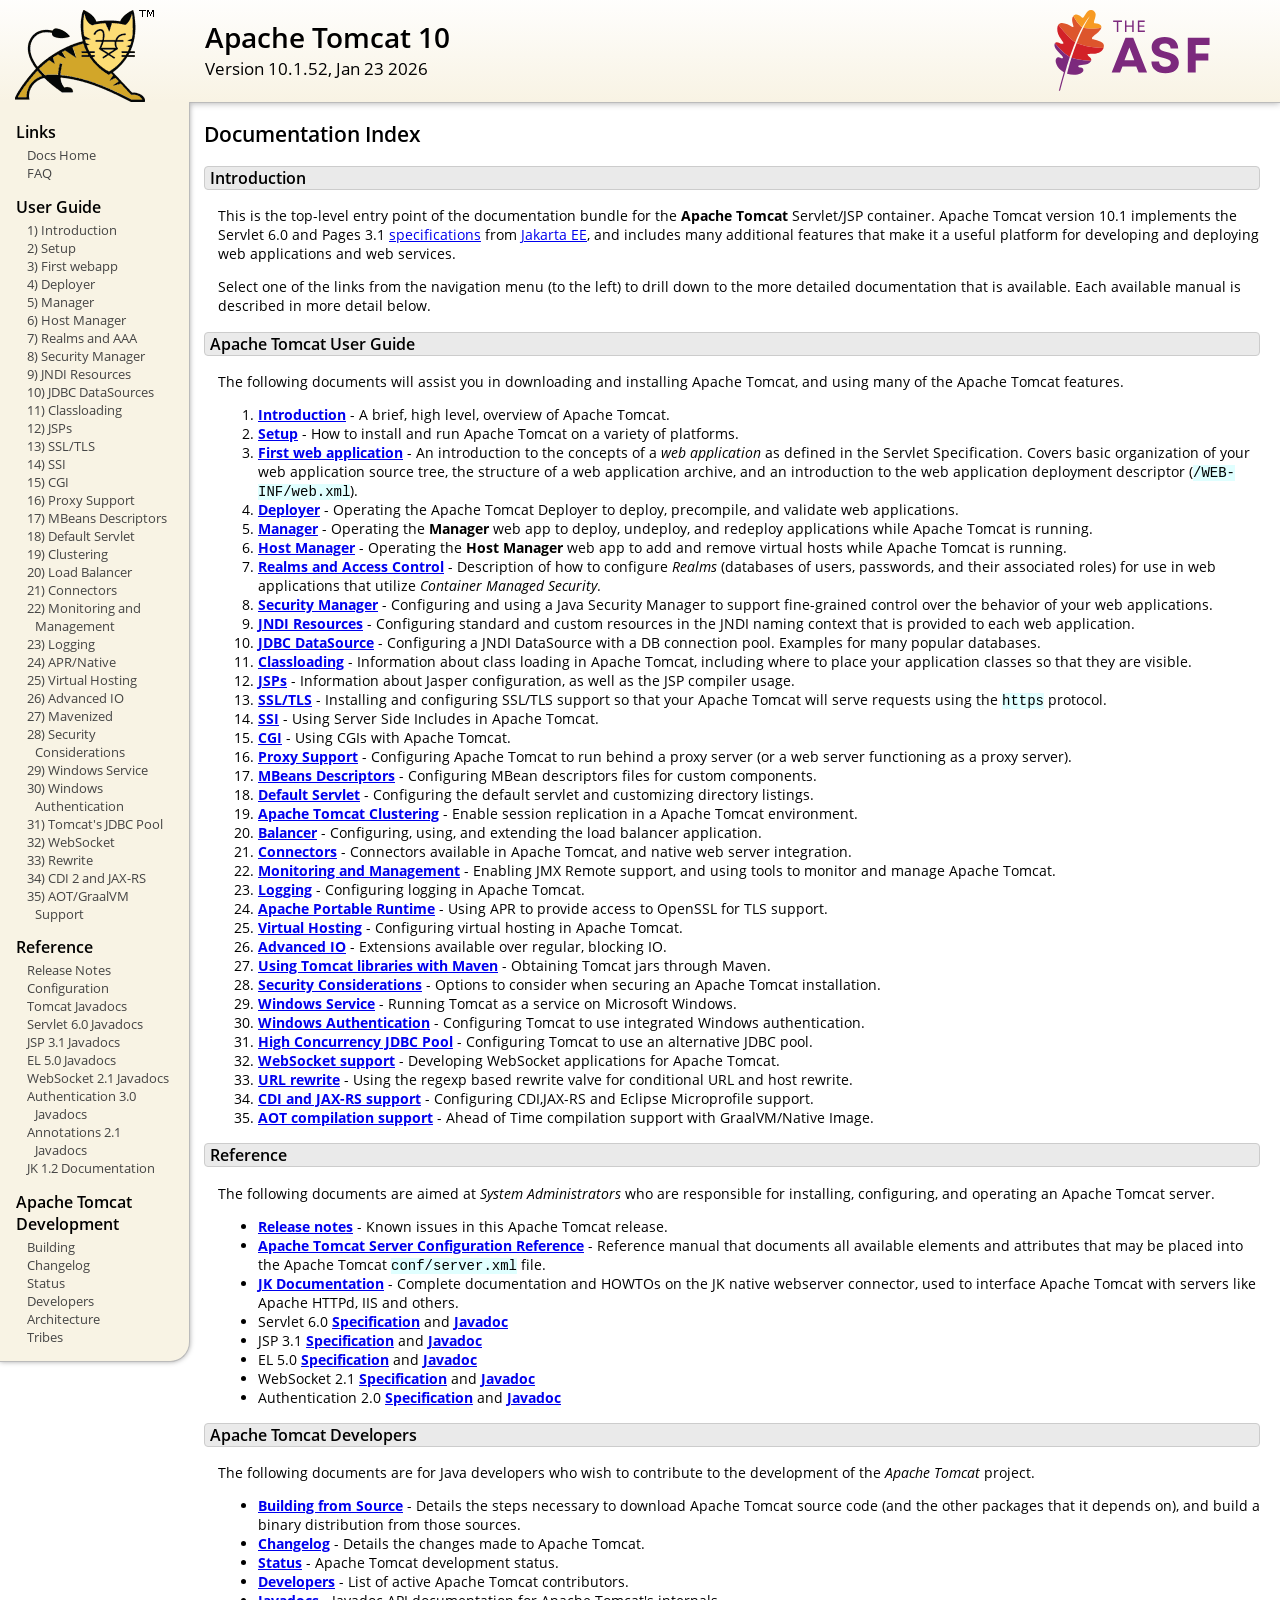
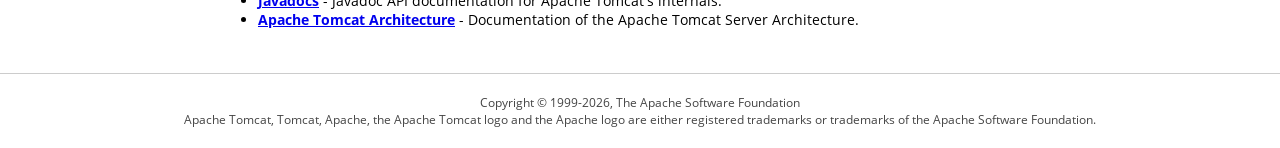
<file: .tools/apache-tomcat-10.1.52/webapps/docs/index.html>
<!DOCTYPE html SYSTEM "about:legacy-compat">
<html lang="en"><head><META http-equiv="Content-Type" content="text/html; charset=UTF-8"><link href="./images/docs-stylesheet.css" rel="stylesheet" type="text/css"><title>Apache Tomcat 10 (10.1.52) - Documentation Index</title></head><body><div id="wrapper"><header><div id="header"><div><div><div class="logo noPrint"><a href="https://tomcat.apache.org/"><img alt="Tomcat Home" src="./images/tomcat.png"></a></div><div style="height: 1px;"></div><div class="asfLogo noPrint"><a href="https://www.apache.org/" target="_blank"><img src="./images/asf-logo.svg" alt="The Apache Software Foundation" style="width: 266px; height: 83px;"></a></div><h1>Apache Tomcat 10</h1><div class="versionInfo">
            Version 10.1.52,
            <time datetime="2026-01-23">Jan 23 2026</time></div><div style="height: 1px;"></div><div style="clear: left;"></div></div></div></div></header><div id="middle"><div><div id="mainLeft" class="noprint"><div><nav><div><h2>Links</h2><ul><li><a href="index.html">Docs Home</a></li><li><a href="https://cwiki.apache.org/confluence/display/TOMCAT/FAQ">FAQ</a></li></ul></div><div><h2>User Guide</h2><ul><li><a href="introduction.html">1) Introduction</a></li><li><a href="setup.html">2) Setup</a></li><li><a href="appdev/index.html">3) First webapp</a></li><li><a href="deployer-howto.html">4) Deployer</a></li><li><a href="manager-howto.html">5) Manager</a></li><li><a href="host-manager-howto.html">6) Host Manager</a></li><li><a href="realm-howto.html">7) Realms and AAA</a></li><li><a href="security-manager-howto.html">8) Security Manager</a></li><li><a href="jndi-resources-howto.html">9) JNDI Resources</a></li><li><a href="jndi-datasource-examples-howto.html">10) JDBC DataSources</a></li><li><a href="class-loader-howto.html">11) Classloading</a></li><li><a href="jasper-howto.html">12) JSPs</a></li><li><a href="ssl-howto.html">13) SSL/TLS</a></li><li><a href="ssi-howto.html">14) SSI</a></li><li><a href="cgi-howto.html">15) CGI</a></li><li><a href="proxy-howto.html">16) Proxy Support</a></li><li><a href="mbeans-descriptors-howto.html">17) MBeans Descriptors</a></li><li><a href="default-servlet.html">18) Default Servlet</a></li><li><a href="cluster-howto.html">19) Clustering</a></li><li><a href="balancer-howto.html">20) Load Balancer</a></li><li><a href="connectors.html">21) Connectors</a></li><li><a href="monitoring.html">22) Monitoring and Management</a></li><li><a href="logging.html">23) Logging</a></li><li><a href="apr.html">24) APR/Native</a></li><li><a href="virtual-hosting-howto.html">25) Virtual Hosting</a></li><li><a href="aio.html">26) Advanced IO</a></li><li><a href="maven-jars.html">27) Mavenized</a></li><li><a href="security-howto.html">28) Security Considerations</a></li><li><a href="windows-service-howto.html">29) Windows Service</a></li><li><a href="windows-auth-howto.html">30) Windows Authentication</a></li><li><a href="jdbc-pool.html">31) Tomcat's JDBC Pool</a></li><li><a href="web-socket-howto.html">32) WebSocket</a></li><li><a href="rewrite.html">33) Rewrite</a></li><li><a href="cdi.html">34) CDI 2 and JAX-RS</a></li><li><a href="graal.html">35) AOT/GraalVM Support</a></li></ul></div><div><h2>Reference</h2><ul><li><a href="RELEASE-NOTES.txt">Release Notes</a></li><li><a href="config/index.html">Configuration</a></li><li><a href="api/index.html">Tomcat Javadocs</a></li><li><a href="servletapi/index.html">Servlet 6.0 Javadocs</a></li><li><a href="jspapi/index.html">JSP 3.1 Javadocs</a></li><li><a href="elapi/index.html">EL 5.0 Javadocs</a></li><li><a href="websocketapi/index.html">WebSocket 2.1 Javadocs</a></li><li><a href="jaspicapi/index.html">Authentication 3.0 Javadocs</a></li><li><a href="annotationapi/index.html">Annotations 2.1 Javadocs</a></li><li><a href="https://tomcat.apache.org/connectors-doc/">JK 1.2 Documentation</a></li></ul></div><div><h2>Apache Tomcat Development</h2><ul><li><a href="building.html">Building</a></li><li><a href="changelog.html">Changelog</a></li><li><a href="https://cwiki.apache.org/confluence/display/TOMCAT/Tomcat+Versions">Status</a></li><li><a href="developers.html">Developers</a></li><li><a href="architecture/index.html">Architecture</a></li><li><a href="tribes/introduction.html">Tribes</a></li></ul></div></nav></div></div><div id="mainRight"><div id="content"><h2>Documentation Index</h2><h3 id="Introduction">Introduction</h3><div class="text">

<p>This is the top-level entry point of the documentation bundle for the
<strong>Apache Tomcat</strong> Servlet/JSP container.  Apache Tomcat version
10.1 implements the Servlet 6.0 and Pages 3.1
<a href="https://cwiki.apache.org/confluence/display/TOMCAT/Specifications">specifications</a> from
<a href="https://jakarta.ee/">Jakarta EE</a>, and includes many
additional features that make it a useful platform for developing and deploying
web applications and web services.</p>

<p>Select one of the links from the navigation menu (to the left) to drill
down to the more detailed documentation that is available.  Each available
manual is described in more detail below.</p>

</div><h3 id="Apache_Tomcat_User_Guide">Apache Tomcat User Guide</h3><div class="text">

<p>The following documents will assist you in downloading and installing
Apache Tomcat, and using many of the Apache Tomcat features.</p>

<ol>
<li><a href="introduction.html"><strong>Introduction</strong></a> - A
    brief, high level, overview of Apache Tomcat.</li>
<li><a href="setup.html"><strong>Setup</strong></a> - How to install and run
    Apache Tomcat on a variety of platforms.</li>
<li><a href="appdev/index.html"><strong>First web application</strong></a>
    - An introduction to the concepts of a <em>web application</em> as defined
    in the Servlet Specification.  Covers basic organization of your web application
    source tree, the structure of a web application archive, and an
    introduction to the web application deployment descriptor
    (<code>/WEB-INF/web.xml</code>).</li>
<li><a href="deployer-howto.html"><strong>Deployer</strong></a> -
    Operating the Apache Tomcat Deployer to deploy, precompile, and validate web
    applications.</li>
<li><a href="manager-howto.html"><strong>Manager</strong></a> -
    Operating the <strong>Manager</strong> web app to deploy, undeploy, and
    redeploy applications while Apache Tomcat is running.</li>
<li><a href="host-manager-howto.html"><strong>Host Manager</strong></a> -
    Operating the <strong>Host Manager</strong> web app to add and remove
    virtual hosts while Apache Tomcat is running.</li>
<li><a href="realm-howto.html"><strong>Realms and Access Control</strong></a>
    - Description of how to configure <em>Realms</em> (databases of users,
    passwords, and their associated roles) for use in web applications that
    utilize <em>Container Managed Security</em>.</li>
<li><a href="security-manager-howto.html"><strong>Security Manager</strong></a>
    - Configuring and using a Java Security Manager to
    support fine-grained control over the behavior of your web applications.
    </li>
<li><a href="jndi-resources-howto.html"><strong>JNDI Resources</strong></a>
    - Configuring standard and custom resources in the JNDI naming context
    that is provided to each web application.</li>
<li><a href="jndi-datasource-examples-howto.html">
    <strong>JDBC DataSource</strong></a>
    - Configuring a JNDI DataSource with a DB connection pool.
    Examples for many popular databases.</li>
<li><a href="class-loader-howto.html"><strong>Classloading</strong></a>
    - Information about class loading in Apache Tomcat, including where to place
    your application classes so that they are visible.</li>
<li><a href="jasper-howto.html"><strong>JSPs</strong></a>
    - Information about Jasper configuration, as well as the JSP compiler
    usage.</li>
<li><a href="ssl-howto.html"><strong>SSL/TLS</strong></a> -
    Installing and configuring SSL/TLS support so that your Apache Tomcat will
    serve requests using the <code>https</code> protocol.</li>
<li><a href="ssi-howto.html"><strong>SSI</strong></a> -
    Using Server Side Includes in Apache Tomcat.</li>
<li><a href="cgi-howto.html"><strong>CGI</strong></a> -
    Using CGIs with Apache Tomcat.</li>
<li><a href="proxy-howto.html"><strong>Proxy Support</strong></a> -
    Configuring Apache Tomcat to run behind a proxy server (or a web server
    functioning as a proxy server).</li>
<li><a href="mbeans-descriptors-howto.html"><strong>MBeans Descriptors</strong></a> -
    Configuring MBean descriptors files for custom components.</li>
<li><a href="default-servlet.html"><strong>Default Servlet</strong></a> -
    Configuring the default servlet and customizing directory listings.</li>
<li><a href="cluster-howto.html"><strong>Apache Tomcat Clustering</strong></a> -
    Enable session replication in a Apache Tomcat environment.</li>
<li><a href="balancer-howto.html"><strong>Balancer</strong></a> -
    Configuring, using, and extending the load balancer application.</li>
<li><a href="connectors.html"><strong>Connectors</strong></a> -
    Connectors available in Apache Tomcat, and native web server integration.</li>
<li><a href="monitoring.html"><strong>Monitoring and Management</strong></a> -
    Enabling JMX Remote support, and using tools to monitor and manage Apache Tomcat.</li>
<li><a href="logging.html"><strong>Logging</strong></a> -
    Configuring logging in Apache Tomcat.</li>
<li><a href="apr.html"><strong>Apache Portable Runtime</strong></a> -
    Using APR to provide access to OpenSSL for TLS support.</li>
<li><a href="virtual-hosting-howto.html"><strong>Virtual Hosting</strong></a> -
    Configuring virtual hosting in Apache Tomcat.</li>
<li><a href="aio.html"><strong>Advanced IO</strong></a> -
    Extensions available over regular, blocking IO.</li>
<li><a href="maven-jars.html"><strong>Using Tomcat libraries with Maven</strong></a> -
    Obtaining Tomcat jars through Maven.</li>
<li><a href="security-howto.html"><strong>Security Considerations</strong></a> -
    Options to consider when securing an Apache Tomcat installation.</li>
<li><a href="windows-service-howto.html"><strong>Windows Service</strong></a> -
    Running Tomcat as a service on Microsoft Windows.</li>
<li><a href="windows-auth-howto.html"><strong>Windows Authentication</strong></a> -
    Configuring Tomcat to use integrated Windows authentication.</li>
<li><a href="jdbc-pool.html"><strong>High Concurrency JDBC Pool</strong></a> -
    Configuring Tomcat to use an alternative JDBC pool.</li>
<li><a href="web-socket-howto.html"><strong>WebSocket support</strong></a> -
    Developing WebSocket applications for Apache Tomcat.</li>
<li><a href="rewrite.html"><strong>URL rewrite</strong></a> -
    Using the regexp based rewrite valve for conditional URL and host rewrite.</li>
<li><a href="cdi.html"><strong>CDI and JAX-RS support</strong></a> -
    Configuring CDI,JAX-RS and Eclipse Microprofile support.</li>
<li><a href="graal.html"><strong>AOT compilation support</strong></a> -
    Ahead of Time compilation support with GraalVM/Native Image.</li>
</ol>

</div><h3 id="Reference">Reference</h3><div class="text">

<p>The following documents are aimed at <em>System Administrators</em> who
are responsible for installing, configuring, and operating an Apache Tomcat server.
</p>
<ul>
<li><a href="RELEASE-NOTES.txt"><strong>Release notes</strong></a>
    - Known issues in this Apache Tomcat release.
    </li>
<li><a href="config/index.html"><strong>Apache Tomcat Server Configuration Reference</strong></a>
    - Reference manual that documents all available elements and attributes
      that may be placed into the Apache Tomcat <code>conf/server.xml</code> file.
    </li>
<li><a href="https://tomcat.apache.org/connectors-doc/index.html"><strong>JK Documentation</strong></a>
    - Complete documentation and HOWTOs on the JK native webserver connector,
      used to interface Apache Tomcat with servers like Apache HTTPd, IIS
      and others.</li>
<li>Servlet 6.0
    <a href="https://jakarta.ee/specifications/servlet/6.0/">
    <strong>Specification</strong></a> and
    <a href="https://jakarta.ee/specifications/servlet/6.0/apidocs">
    <strong>Javadoc</strong></a>
    </li>
<li>JSP 3.1
    <a href="https://jakarta.ee/specifications/pages/3.1/">
    <strong>Specification</strong></a> and
    <a href="https://jakarta.ee/specifications/pages/3.1/apidocs">
    <strong>Javadoc</strong></a>
    </li>
<li>EL 5.0
    <a href="https://jakarta.ee/specifications/expression-language/5.0/">
    <strong>Specification</strong></a> and
    <a href="https://jakarta.ee/specifications/expression-language/5.0/apidocs">
    <strong>Javadoc</strong></a>
    </li>
<li>WebSocket 2.1
    <a href="https://jakarta.ee/specifications/websocket/2.1/">
    <strong>Specification</strong></a> and
    <a href="https://jakarta.ee/specifications/websocket/2.1/apidocs">
    <strong>Javadoc</strong></a>
    </li>
<li>Authentication 2.0
    <a href="https://jakarta.ee/specifications/authentication/2.0/">
    <strong>Specification</strong></a> and
    <a href="https://jakarta.ee/specifications/authentication/2.0/apidocs">
    <strong>Javadoc</strong></a>
    </li>
</ul>

</div><h3 id="Apache_Tomcat_Developers">Apache Tomcat Developers</h3><div class="text">

<p>The following documents are for Java developers who wish to contribute to
the development of the <em>Apache Tomcat</em> project.</p>
<ul>
<li><a href="building.html"><strong>Building from Source</strong></a> -
    Details the steps necessary to download Apache Tomcat source code (and the
    other packages that it depends on), and build a binary distribution from
    those sources.
    </li>
<li><a href="changelog.html"><strong>Changelog</strong></a> - Details the
    changes made to Apache Tomcat.
    </li>
<li><a href="https://cwiki.apache.org/confluence/display/TOMCAT/Tomcat+Versions"><strong>Status</strong></a> -
    Apache Tomcat development status.
    </li>
<li><a href="developers.html"><strong>Developers</strong></a> - List of active
    Apache Tomcat contributors.
    </li>
<li><a href="api/index.html"><strong>Javadocs</strong></a>
    - Javadoc API documentation for Apache Tomcat's internals.</li>
<li><a href="architecture/index.html"><strong>Apache Tomcat Architecture</strong></a>
    - Documentation of the Apache Tomcat Server Architecture.</li>
</ul>

</div></div></div></div></div><footer><div id="footer">
    Copyright &copy; 1999-2026, The Apache Software Foundation
    <br>
    Apache Tomcat, Tomcat, Apache, the Apache Tomcat logo and the Apache logo
    are either registered trademarks or trademarks of the Apache Software
    Foundation.
    </div></footer></div></body></html>
</file>
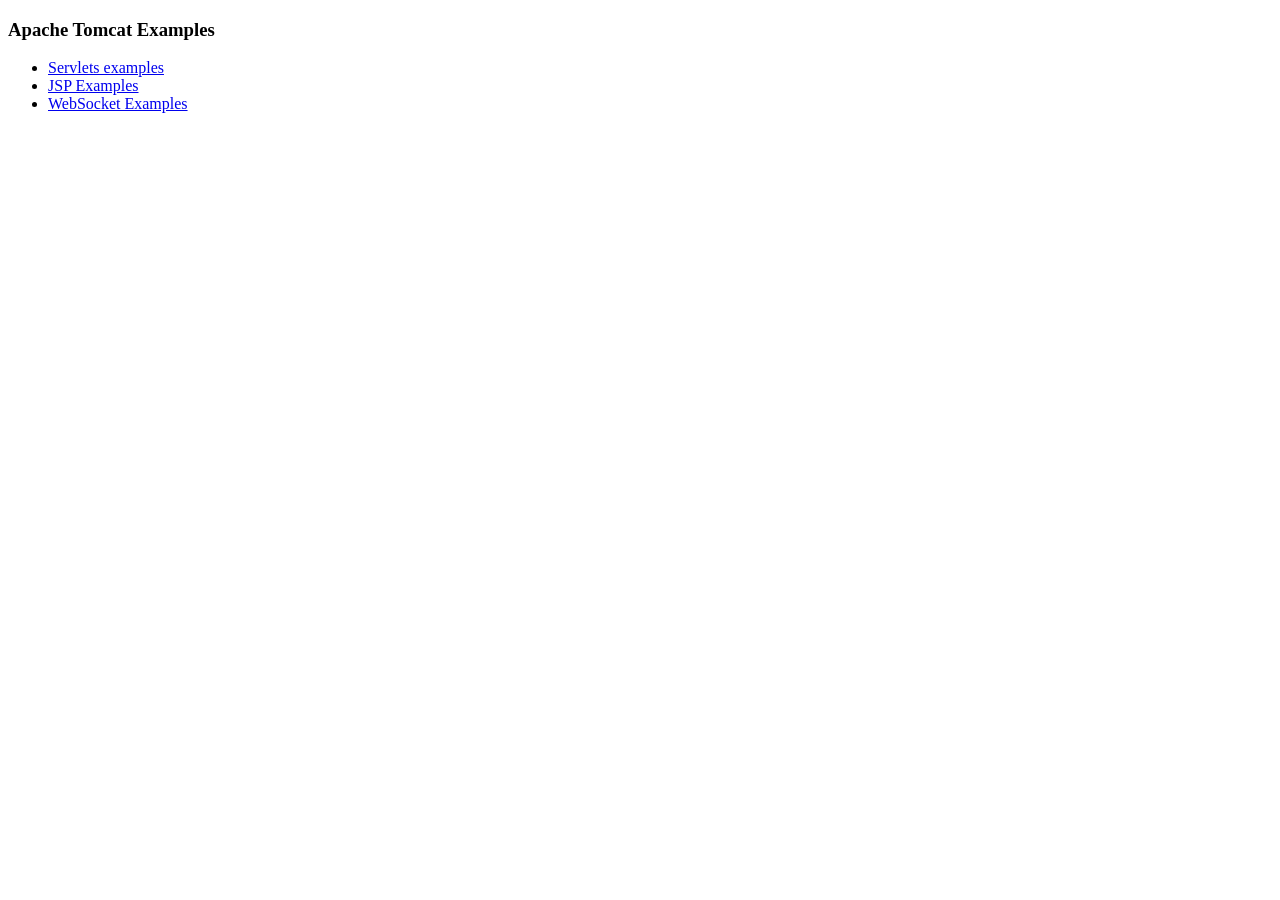
<file: .tools/apache-tomcat-10.1.52/webapps/examples/index.html>
<!--
  Licensed to the Apache Software Foundation (ASF) under one or more
  contributor license agreements.  See the NOTICE file distributed with
  this work for additional information regarding copyright ownership.
  The ASF licenses this file to You under the Apache License, Version 2.0
  (the "License"); you may not use this file except in compliance with
  the License.  You may obtain a copy of the License at

      http://www.apache.org/licenses/LICENSE-2.0

  Unless required by applicable law or agreed to in writing, software
  distributed under the License is distributed on an "AS IS" BASIS,
  WITHOUT WARRANTIES OR CONDITIONS OF ANY KIND, either express or implied.
  See the License for the specific language governing permissions and
  limitations under the License.
-->
<!DOCTYPE HTML><html lang="en"><head>
<meta charset="UTF-8">
<title>Apache Tomcat Examples</title>
</head>
<body>
<p>
<h3>Apache Tomcat Examples</H3>
<p></p>
<ul>
<li><a href="servlets">Servlets examples</a></li>
<li><a href="jsp">JSP Examples</a></li>
<li><a href="websocket/index.xhtml">WebSocket Examples</a></li>
</ul>
</body></html>
</file>
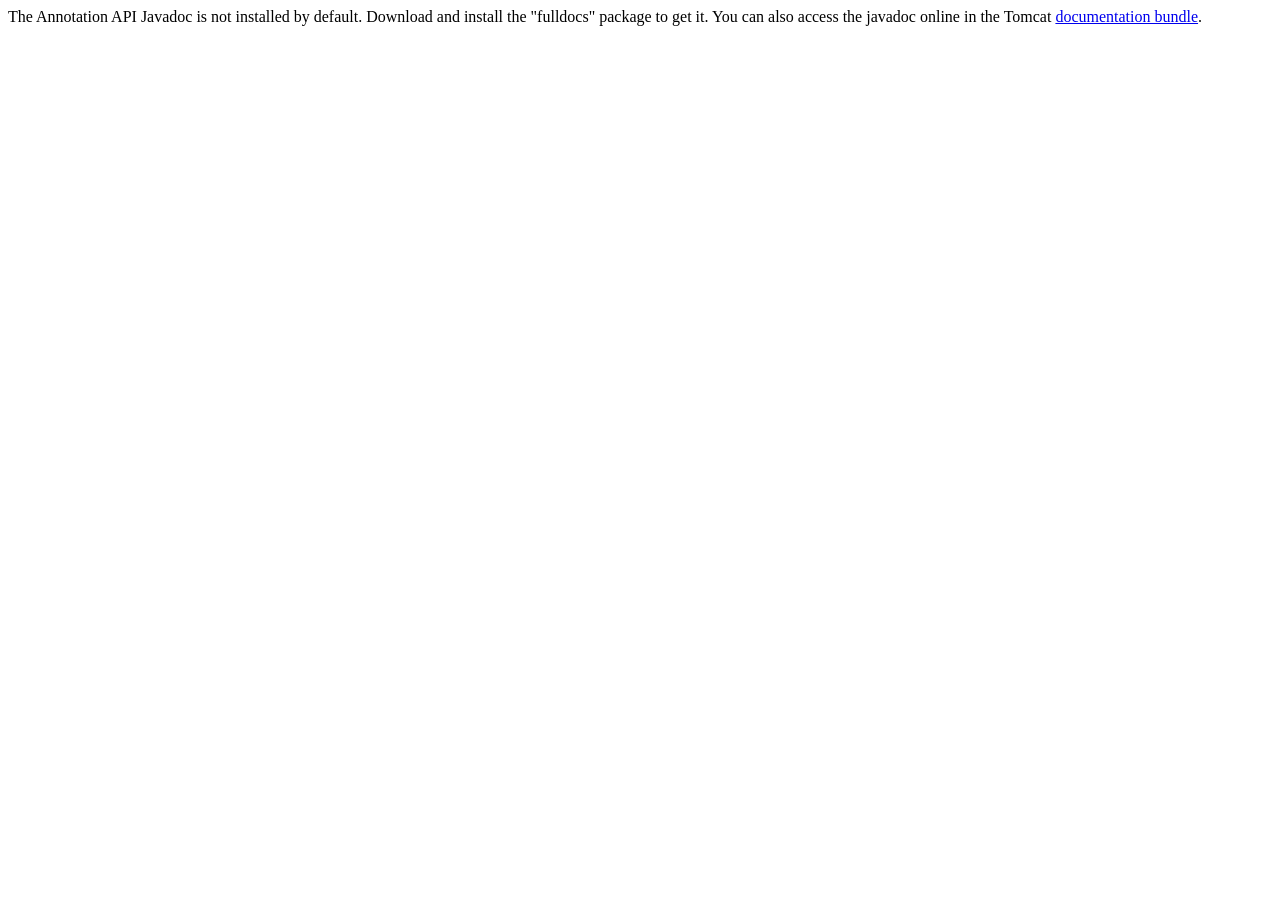
<file: .tools/apache-tomcat-10.1.52/webapps/docs/annotationapi/index.html>
<!--
  Licensed to the Apache Software Foundation (ASF) under one or more
  contributor license agreements.  See the NOTICE file distributed with
  this work for additional information regarding copyright ownership.
  The ASF licenses this file to You under the Apache License, Version 2.0
  (the "License"); you may not use this file except in compliance with
  the License.  You may obtain a copy of the License at

      http://www.apache.org/licenses/LICENSE-2.0

  Unless required by applicable law or agreed to in writing, software
  distributed under the License is distributed on an "AS IS" BASIS,
  WITHOUT WARRANTIES OR CONDITIONS OF ANY KIND, either express or implied.
  See the License for the specific language governing permissions and
  limitations under the License.
-->
<!DOCTYPE html>
<html>
<head>
    <meta charset="UTF-8" />
    <title>API docs</title>
</head>

<body>

The Annotation API Javadoc is not installed by default. Download and install
the "fulldocs" package to get it.

You can also access the javadoc online in the Tomcat
<a href="https://tomcat.apache.org/tomcat-10.1-doc/">
    documentation bundle</a>.

</body>
</html>
</file>
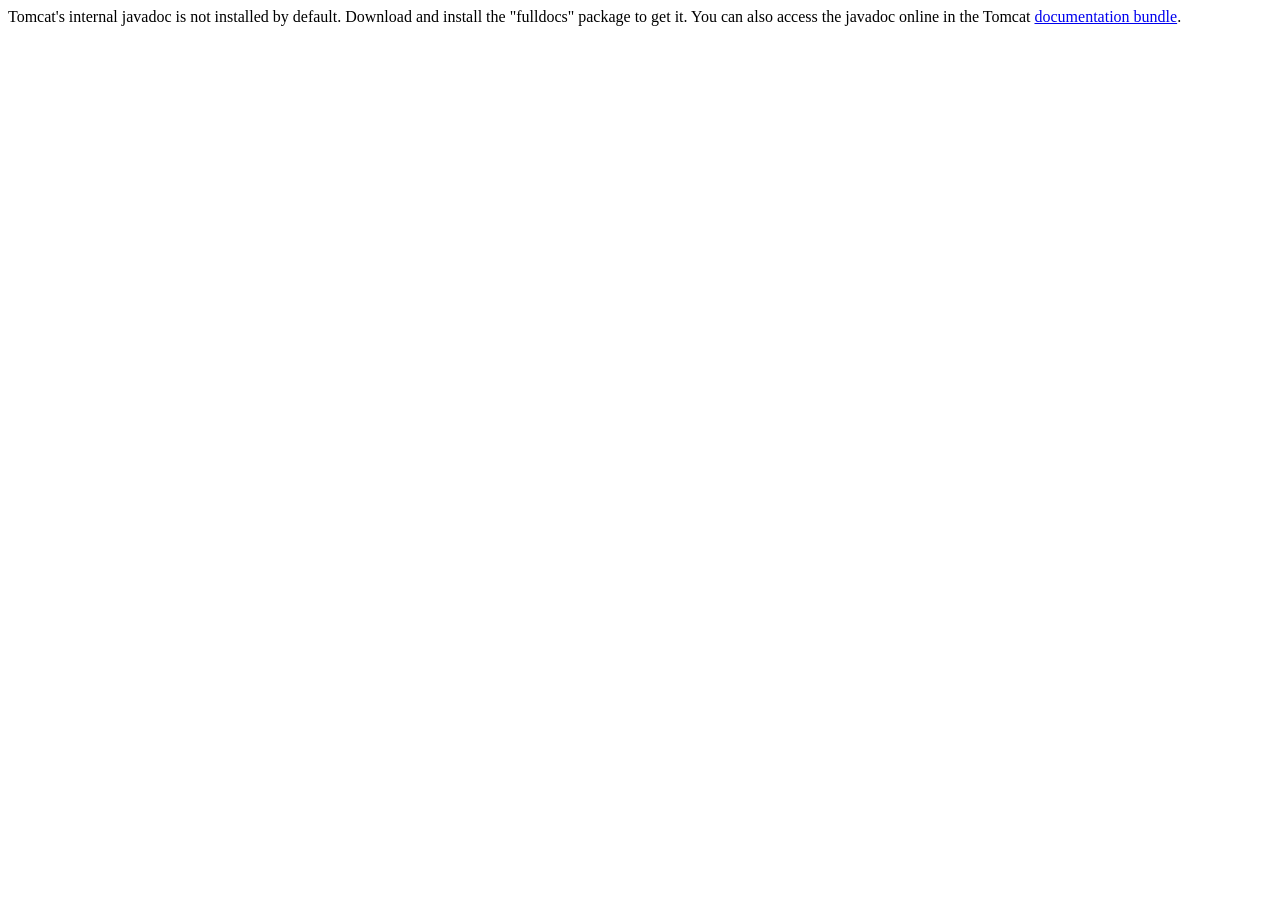
<file: .tools/apache-tomcat-10.1.52/webapps/docs/api/index.html>
<!--
  Licensed to the Apache Software Foundation (ASF) under one or more
  contributor license agreements.  See the NOTICE file distributed with
  this work for additional information regarding copyright ownership.
  The ASF licenses this file to You under the Apache License, Version 2.0
  (the "License"); you may not use this file except in compliance with
  the License.  You may obtain a copy of the License at

      http://www.apache.org/licenses/LICENSE-2.0

  Unless required by applicable law or agreed to in writing, software
  distributed under the License is distributed on an "AS IS" BASIS,
  WITHOUT WARRANTIES OR CONDITIONS OF ANY KIND, either express or implied.
  See the License for the specific language governing permissions and
  limitations under the License.
-->
<!DOCTYPE html>
<html>
    <head>
    <meta charset="UTF-8" />
    <title>API docs</title>
</head>

<body>

Tomcat's internal javadoc is not installed by default. Download and install
the "fulldocs" package to get it.

You can also access the javadoc online in the Tomcat
<a href="https://tomcat.apache.org/tomcat-10.1-doc/">
documentation bundle</a>.

</body>
</html>
</file>
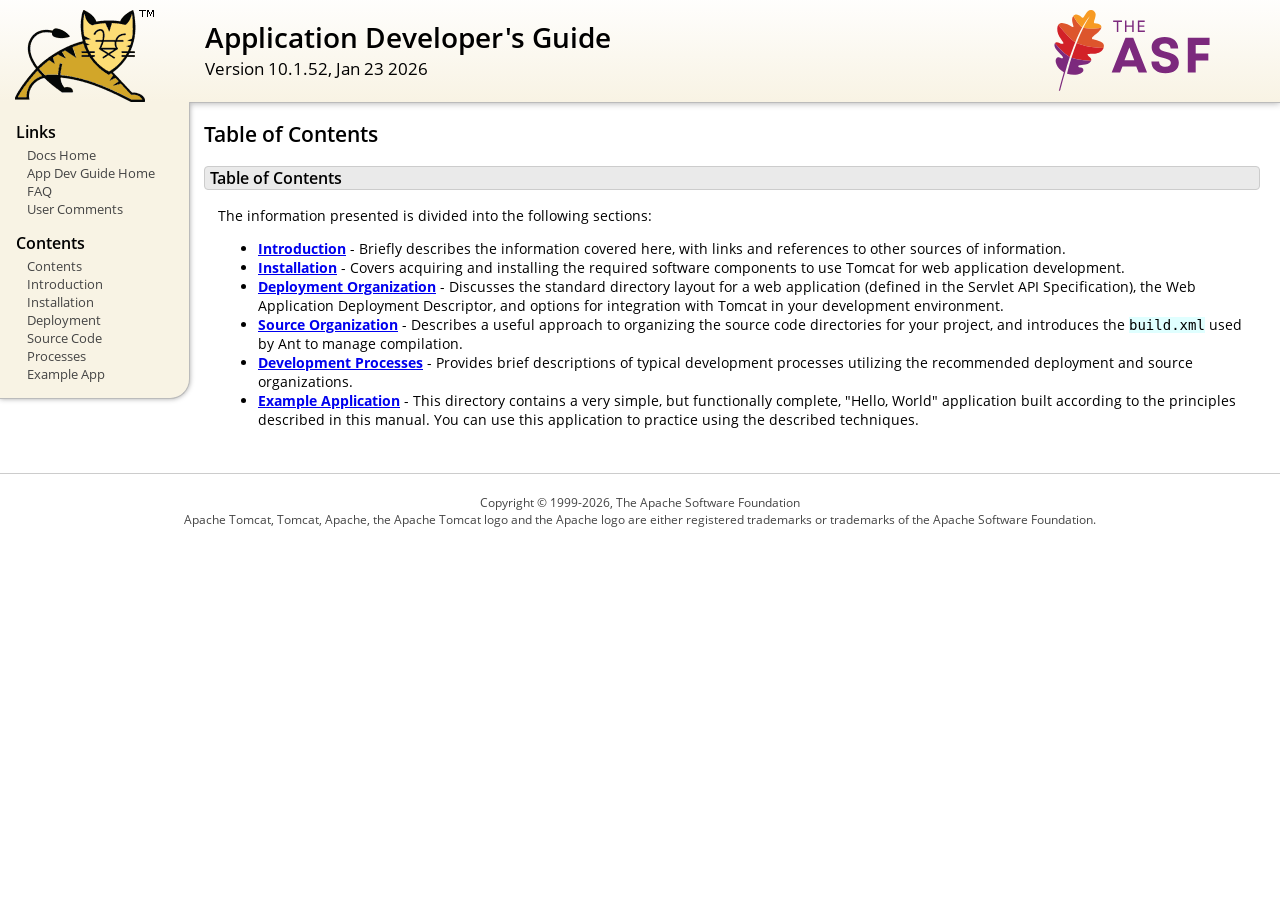
<file: .tools/apache-tomcat-10.1.52/webapps/docs/appdev/index.html>
<!DOCTYPE html SYSTEM "about:legacy-compat">
<html lang="en"><head><META http-equiv="Content-Type" content="text/html; charset=UTF-8"><link href="../images/docs-stylesheet.css" rel="stylesheet" type="text/css"><title>Application Developer's Guide (10.1.52) - Table of Contents</title></head><body><div id="wrapper"><header><div id="header"><div><div><div class="logo noPrint"><a href="https://tomcat.apache.org/"><img alt="Tomcat Home" src="../images/tomcat.png"></a></div><div style="height: 1px;"></div><div class="asfLogo noPrint"><a href="https://www.apache.org/" target="_blank"><img src="../images/asf-logo.svg" alt="The Apache Software Foundation" style="width: 266px; height: 83px;"></a></div><h1>Application Developer's Guide</h1><div class="versionInfo">
            Version 10.1.52,
            <time datetime="2026-01-23">Jan 23 2026</time></div><div style="height: 1px;"></div><div style="clear: left;"></div></div></div></div></header><div id="middle"><div><div id="mainLeft" class="noprint"><div><nav><div><h2>Links</h2><ul><li><a href="../index.html">Docs Home</a></li><li><a href="index.html">App Dev Guide Home</a></li><li><a href="https://cwiki.apache.org/confluence/display/TOMCAT/FAQ">FAQ</a></li><li><a href="#comments_section">User Comments</a></li></ul></div><div><h2>Contents</h2><ul><li><a href="index.html">Contents</a></li><li><a href="introduction.html">Introduction</a></li><li><a href="installation.html">Installation</a></li><li><a href="deployment.html">Deployment</a></li><li><a href="source.html">Source Code</a></li><li><a href="processes.html">Processes</a></li><li><a href="sample/">Example App</a></li></ul></div></nav></div></div><div id="mainRight"><div id="content"><h2>Table of Contents</h2><h3 id="Table_of_Contents">Table of Contents</h3><div class="text">

<p>The information presented is divided into the following sections:</p>
<ul>
<li><a href="introduction.html"><strong>Introduction</strong></a> -
    Briefly describes the information covered here, with
    links and references to other sources of information.</li>
<li><a href="installation.html"><strong>Installation</strong></a> -
    Covers acquiring and installing the required software
    components to use Tomcat for web application development.</li>
<li><a href="deployment.html"><strong>Deployment Organization</strong></a> -
    Discusses the standard directory layout for a web application
    (defined in the Servlet API Specification), the Web Application
    Deployment Descriptor, and options for integration with Tomcat
    in your development environment.</li>
<li><a href="source.html"><strong>Source Organization</strong></a> -
    Describes a useful approach to organizing the source code
    directories for your project, and introduces the
    <code>build.xml</code> used by Ant to manage compilation.</li>
<li><a href="processes.html"><strong>Development Processes</strong></a> -
    Provides brief descriptions of typical development processes
    utilizing the recommended deployment and source organizations.</li>
<li><a href="sample/" target="_blank"><strong>Example Application</strong></a> -
    This directory contains a very simple, but functionally complete,
    "Hello, World" application built according to the principles
    described in this manual.  You can use this application to
    practice using the described techniques.</li>
</ul>

</div></div></div></div></div><footer><div id="footer">
    Copyright &copy; 1999-2026, The Apache Software Foundation
    <br>
    Apache Tomcat, Tomcat, Apache, the Apache Tomcat logo and the Apache logo
    are either registered trademarks or trademarks of the Apache Software
    Foundation.
    </div></footer></div></body></html>
</file>
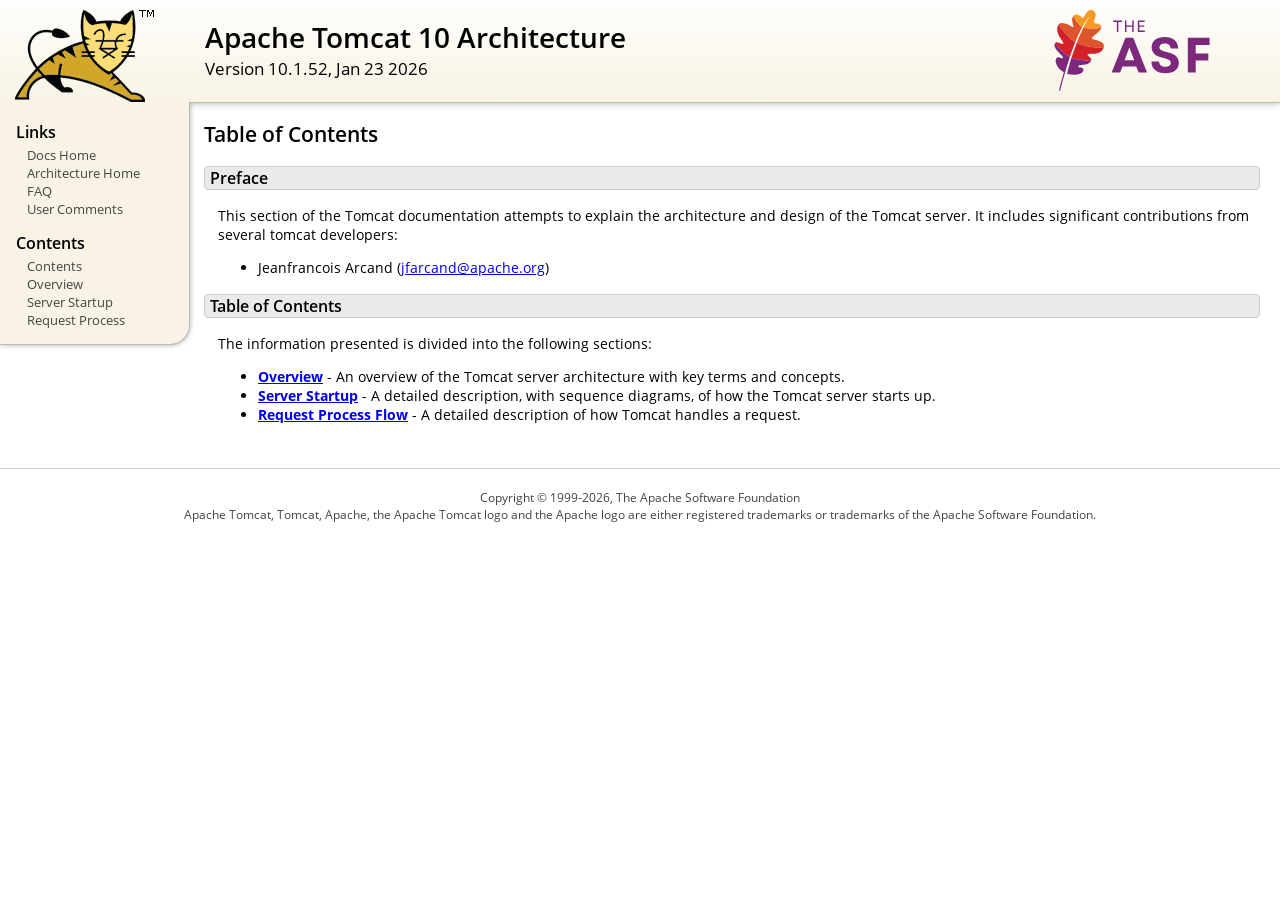
<file: .tools/apache-tomcat-10.1.52/webapps/docs/architecture/index.html>
<!DOCTYPE html SYSTEM "about:legacy-compat">
<html lang="en"><head><META http-equiv="Content-Type" content="text/html; charset=UTF-8"><link href="../images/docs-stylesheet.css" rel="stylesheet" type="text/css"><title>Apache Tomcat 10 Architecture (10.1.52) - Table of Contents</title></head><body><div id="wrapper"><header><div id="header"><div><div><div class="logo noPrint"><a href="https://tomcat.apache.org/"><img alt="Tomcat Home" src="../images/tomcat.png"></a></div><div style="height: 1px;"></div><div class="asfLogo noPrint"><a href="https://www.apache.org/" target="_blank"><img src="../images/asf-logo.svg" alt="The Apache Software Foundation" style="width: 266px; height: 83px;"></a></div><h1>Apache Tomcat 10 Architecture</h1><div class="versionInfo">
            Version 10.1.52,
            <time datetime="2026-01-23">Jan 23 2026</time></div><div style="height: 1px;"></div><div style="clear: left;"></div></div></div></div></header><div id="middle"><div><div id="mainLeft" class="noprint"><div><nav><div><h2>Links</h2><ul><li><a href="../index.html">Docs Home</a></li><li><a href="index.html">Architecture Home</a></li><li><a href="https://cwiki.apache.org/confluence/display/TOMCAT/FAQ">FAQ</a></li><li><a href="#comments_section">User Comments</a></li></ul></div><div><h2>Contents</h2><ul><li><a href="index.html">Contents</a></li><li><a href="overview.html">Overview</a></li><li><a href="startup.html">Server Startup</a></li><li><a href="requestProcess.html">Request Process</a></li></ul></div></nav></div></div><div id="mainRight"><div id="content"><h2>Table of Contents</h2><h3 id="Preface">Preface</h3><div class="text">

<p>This section of the Tomcat documentation attempts to explain
the architecture and design of the Tomcat server.  It includes significant
contributions from several tomcat developers:
</p>
<ul>
<li>Jeanfrancois Arcand
    (<a href="mailto:jfarcand@apache.org">jfarcand@apache.org</a>)</li>
</ul>

</div><h3 id="Table_of_Contents">Table of Contents</h3><div class="text">

<p>The information presented is divided into the following sections:</p>
<ul>
<li><a href="overview.html"><strong>Overview</strong></a> -
    An overview of the Tomcat server architecture with key terms
    and concepts.</li>
<li><a href="startup.html"><strong>Server Startup</strong></a> -
    A detailed description, with sequence diagrams, of how the Tomcat
    server starts up.</li>
<li><a href="requestProcess.html"><strong>Request Process Flow</strong></a> -
    A detailed description of how Tomcat handles a request.</li>
</ul>

</div></div></div></div></div><footer><div id="footer">
    Copyright &copy; 1999-2026, The Apache Software Foundation
    <br>
    Apache Tomcat, Tomcat, Apache, the Apache Tomcat logo and the Apache logo
    are either registered trademarks or trademarks of the Apache Software
    Foundation.
    </div></footer></div></body></html>
</file>
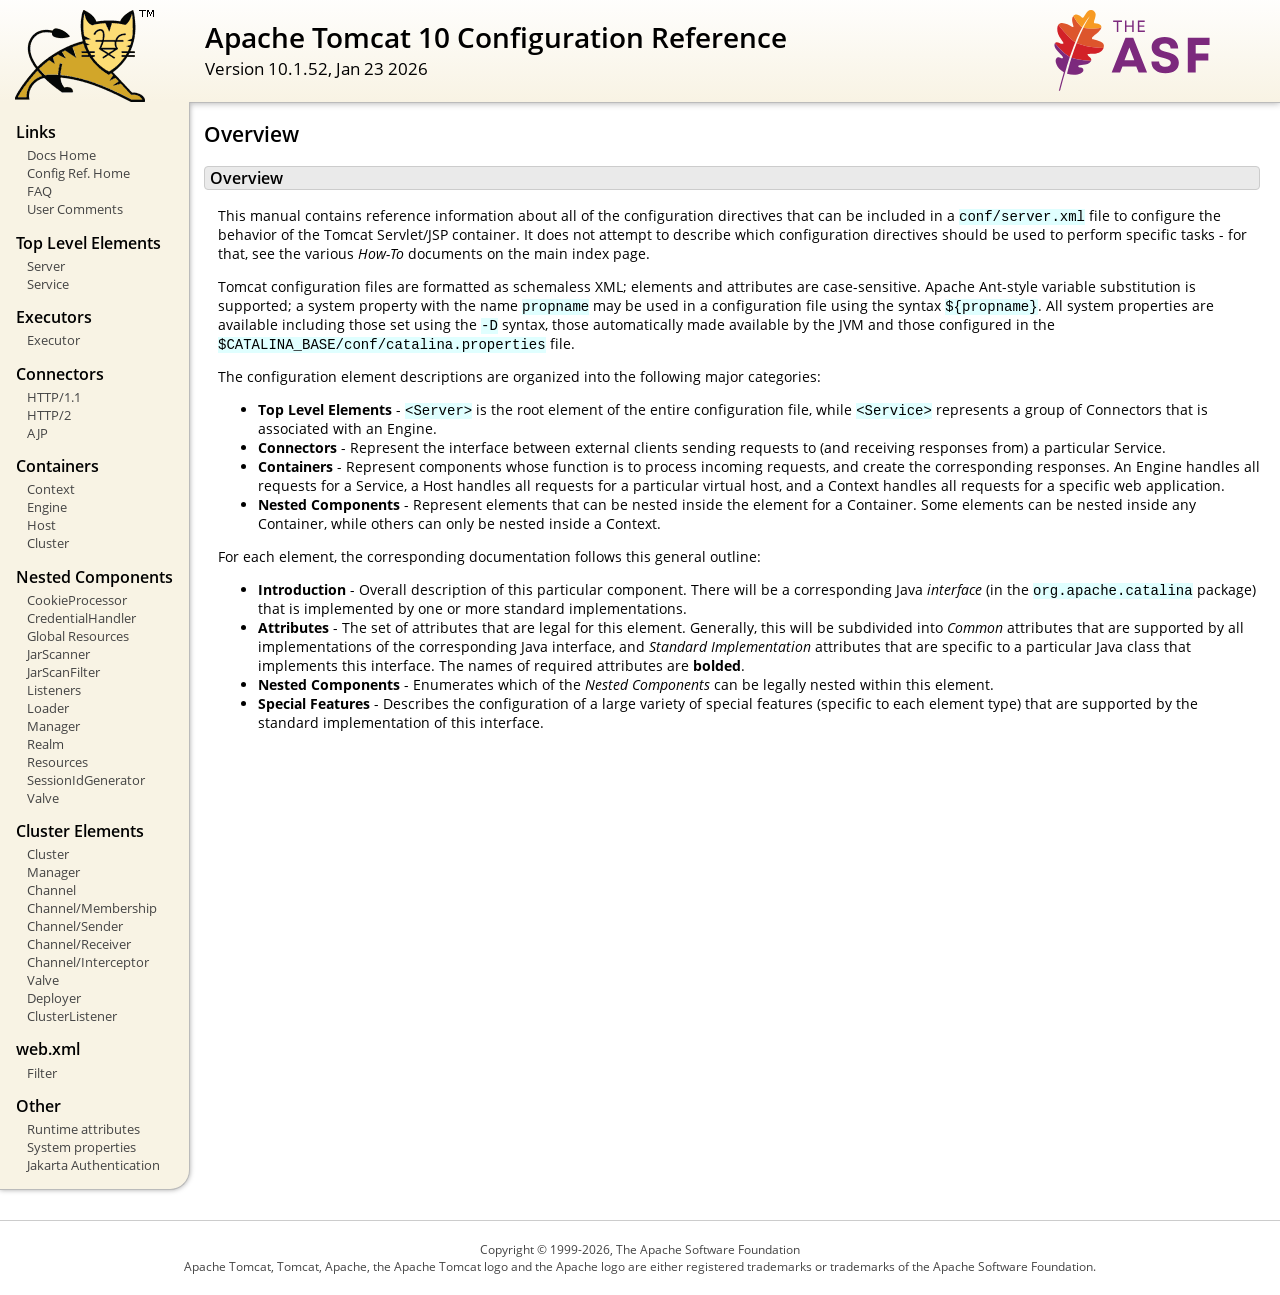
<file: .tools/apache-tomcat-10.1.52/webapps/docs/config/index.html>
<!DOCTYPE html SYSTEM "about:legacy-compat">
<html lang="en"><head><META http-equiv="Content-Type" content="text/html; charset=UTF-8"><link href="../images/docs-stylesheet.css" rel="stylesheet" type="text/css"><title>Apache Tomcat 10 Configuration Reference (10.1.52) - Overview</title></head><body><div id="wrapper"><header><div id="header"><div><div><div class="logo noPrint"><a href="https://tomcat.apache.org/"><img alt="Tomcat Home" src="../images/tomcat.png"></a></div><div style="height: 1px;"></div><div class="asfLogo noPrint"><a href="https://www.apache.org/" target="_blank"><img src="../images/asf-logo.svg" alt="The Apache Software Foundation" style="width: 266px; height: 83px;"></a></div><h1>Apache Tomcat 10 Configuration Reference</h1><div class="versionInfo">
            Version 10.1.52,
            <time datetime="2026-01-23">Jan 23 2026</time></div><div style="height: 1px;"></div><div style="clear: left;"></div></div></div></div></header><div id="middle"><div><div id="mainLeft" class="noprint"><div><nav><div><h2>Links</h2><ul><li><a href="../index.html">Docs Home</a></li><li><a href="index.html">Config Ref. Home</a></li><li><a href="https://cwiki.apache.org/confluence/display/TOMCAT/FAQ">FAQ</a></li><li><a href="#comments_section">User Comments</a></li></ul></div><div><h2>Top Level Elements</h2><ul><li><a href="server.html">Server</a></li><li><a href="service.html">Service</a></li></ul></div><div><h2>Executors</h2><ul><li><a href="executor.html">Executor</a></li></ul></div><div><h2>Connectors</h2><ul><li><a href="http.html">HTTP/1.1</a></li><li><a href="http2.html">HTTP/2</a></li><li><a href="ajp.html">AJP</a></li></ul></div><div><h2>Containers</h2><ul><li><a href="context.html">Context</a></li><li><a href="engine.html">Engine</a></li><li><a href="host.html">Host</a></li><li><a href="cluster.html">Cluster</a></li></ul></div><div><h2>Nested Components</h2><ul><li><a href="cookie-processor.html">CookieProcessor</a></li><li><a href="credentialhandler.html">CredentialHandler</a></li><li><a href="globalresources.html">Global Resources</a></li><li><a href="jar-scanner.html">JarScanner</a></li><li><a href="jar-scan-filter.html">JarScanFilter</a></li><li><a href="listeners.html">Listeners</a></li><li><a href="loader.html">Loader</a></li><li><a href="manager.html">Manager</a></li><li><a href="realm.html">Realm</a></li><li><a href="resources.html">Resources</a></li><li><a href="sessionidgenerator.html">SessionIdGenerator</a></li><li><a href="valve.html">Valve</a></li></ul></div><div><h2>Cluster Elements</h2><ul><li><a href="cluster.html">Cluster</a></li><li><a href="cluster-manager.html">Manager</a></li><li><a href="cluster-channel.html">Channel</a></li><li><a href="cluster-membership.html">Channel/Membership</a></li><li><a href="cluster-sender.html">Channel/Sender</a></li><li><a href="cluster-receiver.html">Channel/Receiver</a></li><li><a href="cluster-interceptor.html">Channel/Interceptor</a></li><li><a href="cluster-valve.html">Valve</a></li><li><a href="cluster-deployer.html">Deployer</a></li><li><a href="cluster-listener.html">ClusterListener</a></li></ul></div><div><h2>web.xml</h2><ul><li><a href="filter.html">Filter</a></li></ul></div><div><h2>Other</h2><ul><li><a href="runtime-attributes.html">Runtime attributes</a></li><li><a href="systemprops.html">System properties</a></li><li><a href="jaspic.html">Jakarta Authentication</a></li></ul></div></nav></div></div><div id="mainRight"><div id="content"><h2>Overview</h2><h3 id="Overview">Overview</h3><div class="text">

<p>This manual contains reference information about all of the configuration
directives that can be included in a <code>conf/server.xml</code> file to
configure the behavior of the Tomcat Servlet/JSP container.  It does not
attempt to describe which configuration directives should be used to perform
specific tasks - for that, see the various <em>How-To</em> documents on the
main index page.</p>

<p>Tomcat configuration files are formatted as schemaless XML; elements and
attributes are case-sensitive. Apache Ant-style variable substitution
is supported; a system property with the name <code>propname</code> may be
used in a configuration file using the syntax <code>${propname}</code>. All
system properties are available including those set using the <code>-D</code>
syntax, those automatically made available by the JVM and those configured in
the <code>$CATALINA_BASE/conf/catalina.properties</code> file.
</p>

<p>The configuration element descriptions are organized into the following
major categories:</p>
<ul>
<li><strong>Top Level Elements</strong> - <code>&lt;Server&gt;</code> is the
    root element of the entire configuration file, while
    <code>&lt;Service&gt;</code> represents a group of Connectors that is
    associated with an Engine.</li>
<li><strong>Connectors</strong> - Represent the interface between external
    clients sending requests to (and receiving responses from) a particular
    Service.</li>
<li><strong>Containers</strong> - Represent components whose function is to
    process incoming requests, and create the corresponding responses.
    An Engine handles all requests for a Service, a Host handles all requests
    for a particular virtual host, and a Context handles all requests for a
    specific web application.</li>
<li><strong>Nested Components</strong> - Represent elements that can be
    nested inside the element for a Container.  Some elements can be nested
    inside any Container, while others can only be nested inside a
    Context.</li>
</ul>

<p>For each element, the corresponding documentation follows this general
outline:</p>
<ul>
<li><strong>Introduction</strong> - Overall description of this particular
    component.  There will be a corresponding Java <em>interface</em> (in
    the <code>org.apache.catalina</code> package) that is implemented by one
    or more standard implementations.</li>
<li><strong>Attributes</strong> - The set of attributes that are legal for
    this element.  Generally, this will be subdivided into <em>Common</em>
    attributes that are supported by all implementations of the corresponding
    Java interface, and <em>Standard Implementation</em> attributes that are
    specific to a particular Java class that implements this interface.
    The names of required attributes are <strong>bolded</strong>.</li>
<li><strong>Nested Components</strong> - Enumerates which of the <em>Nested
    Components</em> can be legally nested within this element.</li>
<li><strong>Special Features</strong> - Describes the configuration of a large
    variety of special features (specific to each element type) that are
    supported by the standard implementation of this interface.</li>
</ul>

</div></div></div></div></div><footer><div id="footer">
    Copyright &copy; 1999-2026, The Apache Software Foundation
    <br>
    Apache Tomcat, Tomcat, Apache, the Apache Tomcat logo and the Apache logo
    are either registered trademarks or trademarks of the Apache Software
    Foundation.
    </div></footer></div></body></html>
</file>
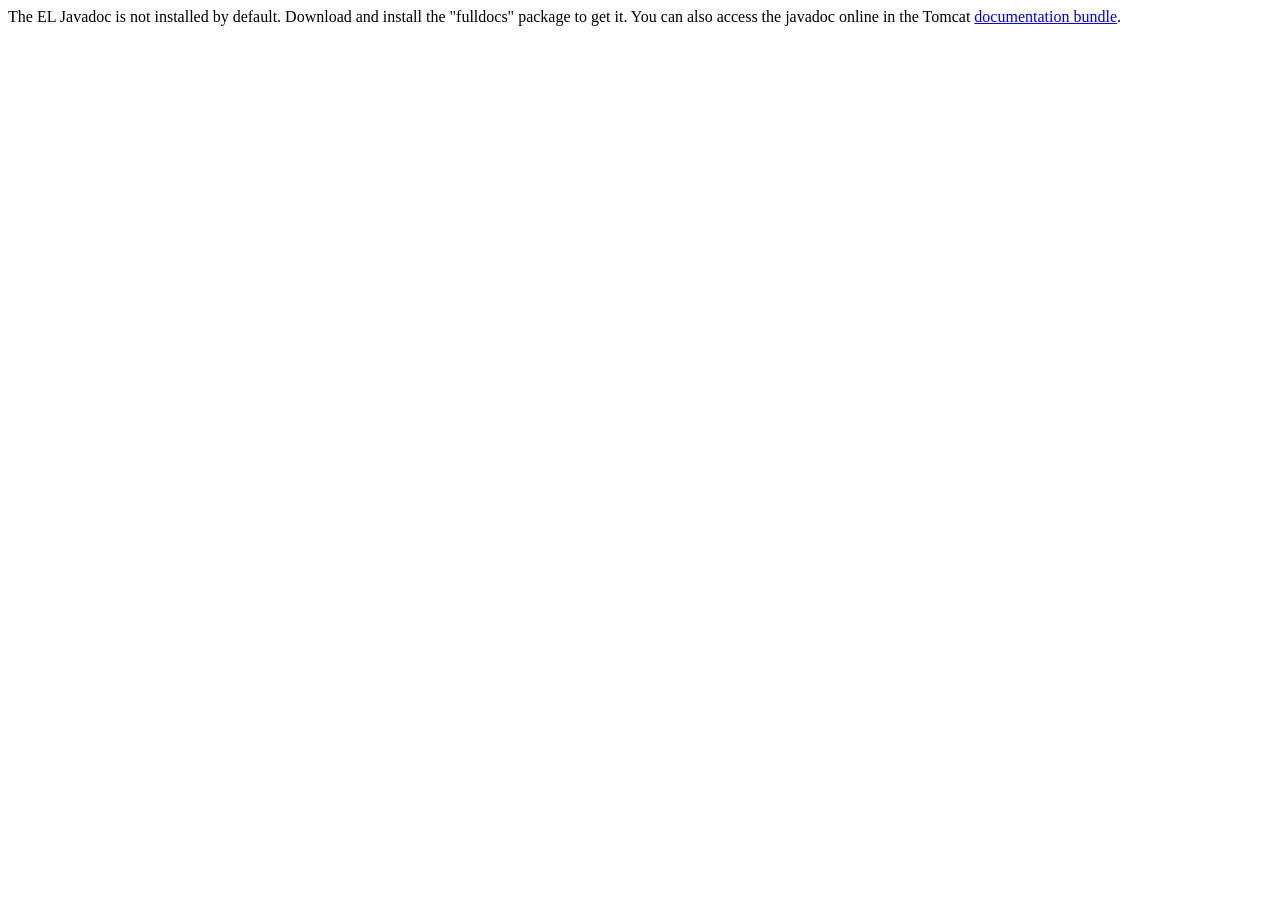
<file: .tools/apache-tomcat-10.1.52/webapps/docs/elapi/index.html>
<!--
  Licensed to the Apache Software Foundation (ASF) under one or more
  contributor license agreements.  See the NOTICE file distributed with
  this work for additional information regarding copyright ownership.
  The ASF licenses this file to You under the Apache License, Version 2.0
  (the "License"); you may not use this file except in compliance with
  the License.  You may obtain a copy of the License at

      http://www.apache.org/licenses/LICENSE-2.0

  Unless required by applicable law or agreed to in writing, software
  distributed under the License is distributed on an "AS IS" BASIS,
  WITHOUT WARRANTIES OR CONDITIONS OF ANY KIND, either express or implied.
  See the License for the specific language governing permissions and
  limitations under the License.
-->
<!DOCTYPE html>
<html>
    <head>
    <meta charset="UTF-8" />
    <title>API docs</title>
</head>

<body>

The EL Javadoc is not installed by default. Download and install
the "fulldocs" package to get it.

You can also access the javadoc online in the Tomcat
<a href="https://tomcat.apache.org/tomcat-10.1-doc/">
documentation bundle</a>.

</body>
</html>
</file>
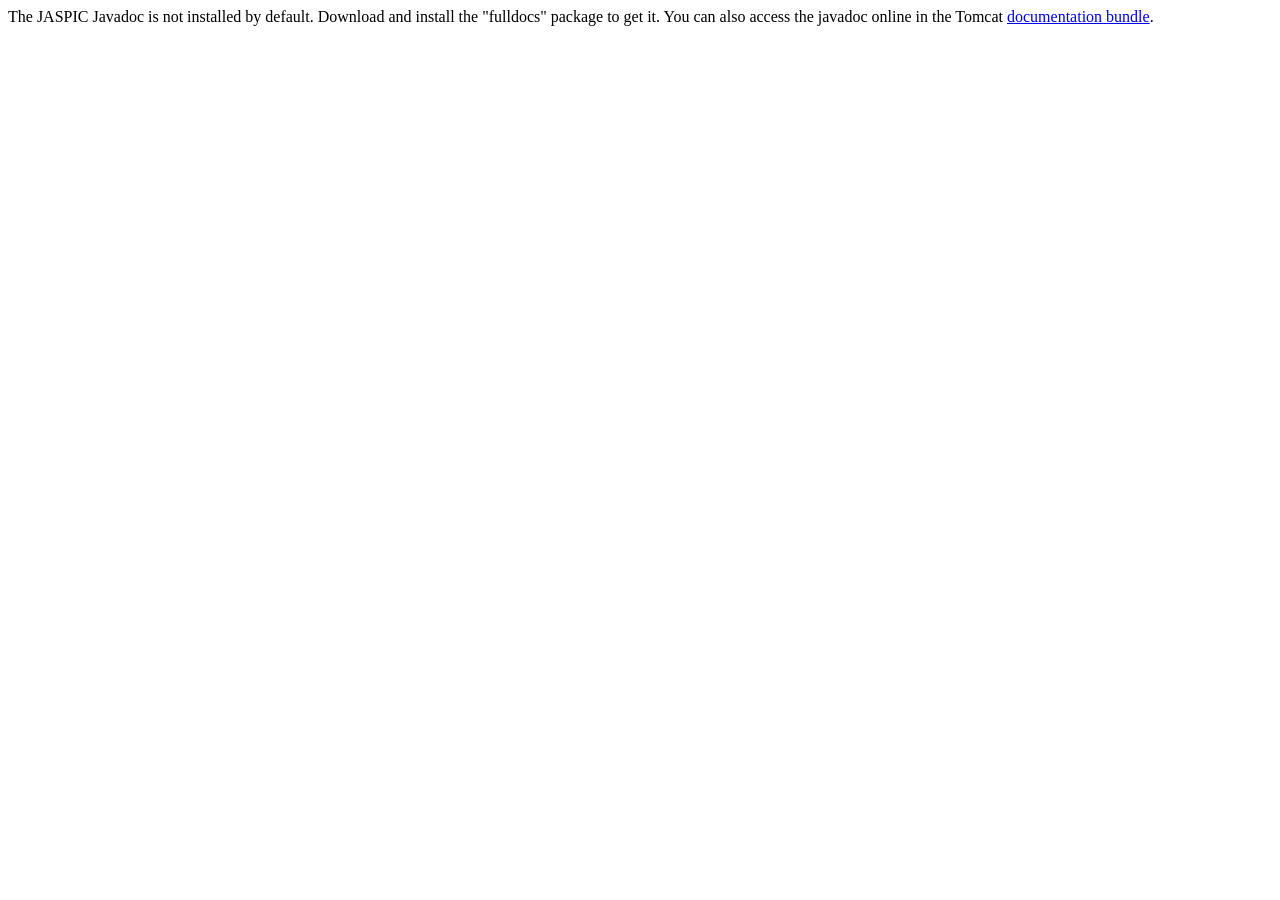
<file: .tools/apache-tomcat-10.1.52/webapps/docs/jaspicapi/index.html>
<!--
  Licensed to the Apache Software Foundation (ASF) under one or more
  contributor license agreements.  See the NOTICE file distributed with
  this work for additional information regarding copyright ownership.
  The ASF licenses this file to You under the Apache License, Version 2.0
  (the "License"); you may not use this file except in compliance with
  the License.  You may obtain a copy of the License at

      http://www.apache.org/licenses/LICENSE-2.0

  Unless required by applicable law or agreed to in writing, software
  distributed under the License is distributed on an "AS IS" BASIS,
  WITHOUT WARRANTIES OR CONDITIONS OF ANY KIND, either express or implied.
  See the License for the specific language governing permissions and
  limitations under the License.
-->
<!DOCTYPE html>
<html>
<head>
    <meta charset="UTF-8" />
    <title>API docs</title>
</head>

<body>

The JASPIC Javadoc is not installed by default. Download and install
the "fulldocs" package to get it.

You can also access the javadoc online in the Tomcat
<a href="https://tomcat.apache.org/tomcat-10.1-doc/">
    documentation bundle</a>.

</body>
</html>
</file>
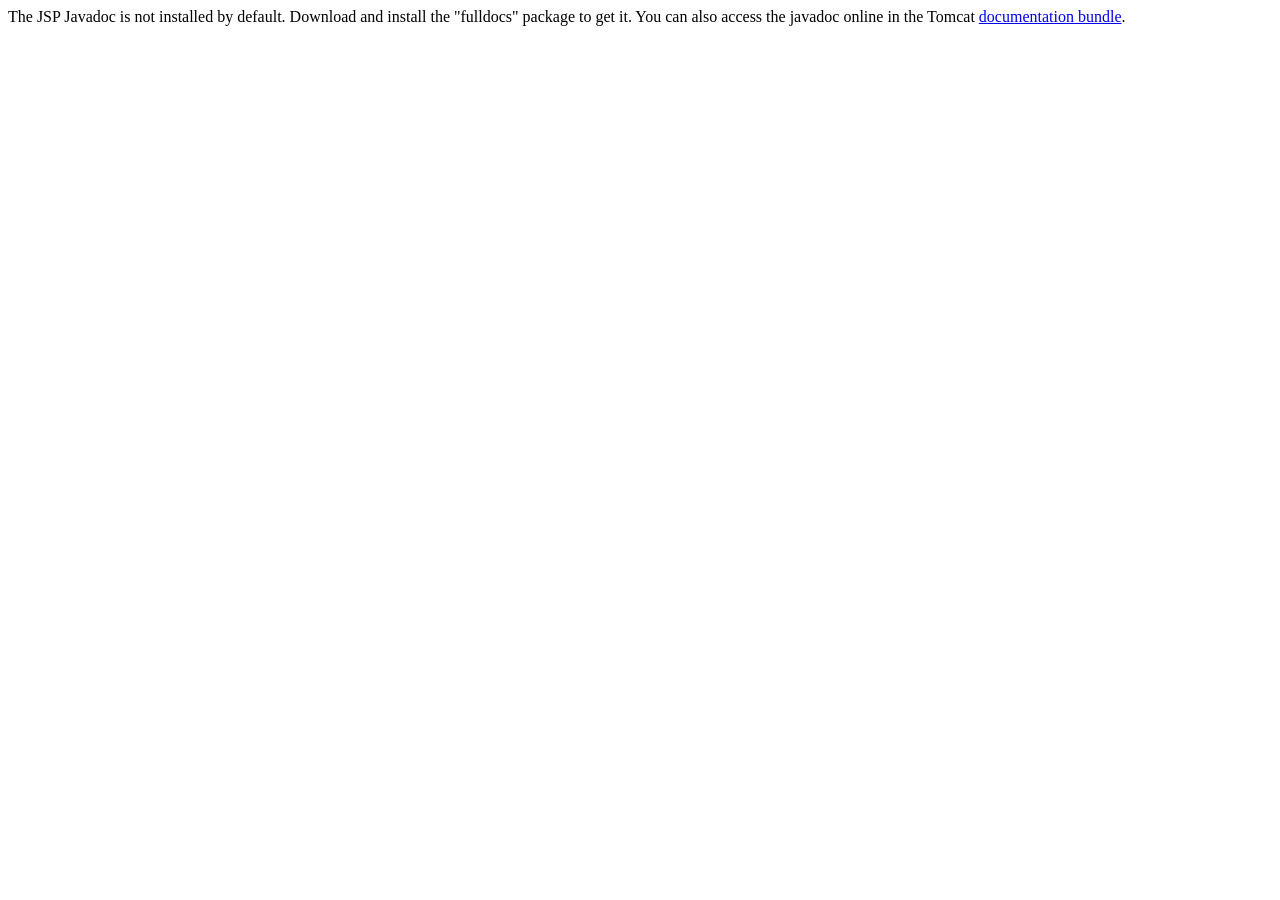
<file: .tools/apache-tomcat-10.1.52/webapps/docs/jspapi/index.html>
<!--
  Licensed to the Apache Software Foundation (ASF) under one or more
  contributor license agreements.  See the NOTICE file distributed with
  this work for additional information regarding copyright ownership.
  The ASF licenses this file to You under the Apache License, Version 2.0
  (the "License"); you may not use this file except in compliance with
  the License.  You may obtain a copy of the License at

      http://www.apache.org/licenses/LICENSE-2.0

  Unless required by applicable law or agreed to in writing, software
  distributed under the License is distributed on an "AS IS" BASIS,
  WITHOUT WARRANTIES OR CONDITIONS OF ANY KIND, either express or implied.
  See the License for the specific language governing permissions and
  limitations under the License.
-->
<!DOCTYPE html>
<html>
    <head>
    <meta charset="UTF-8" />
    <title>API docs</title>
</head>

<body>

The JSP Javadoc is not installed by default. Download and install
the "fulldocs" package to get it.

You can also access the javadoc online in the Tomcat
<a href="https://tomcat.apache.org/tomcat-10.1-doc/">
documentation bundle</a>.

</body>
</html>
</file>
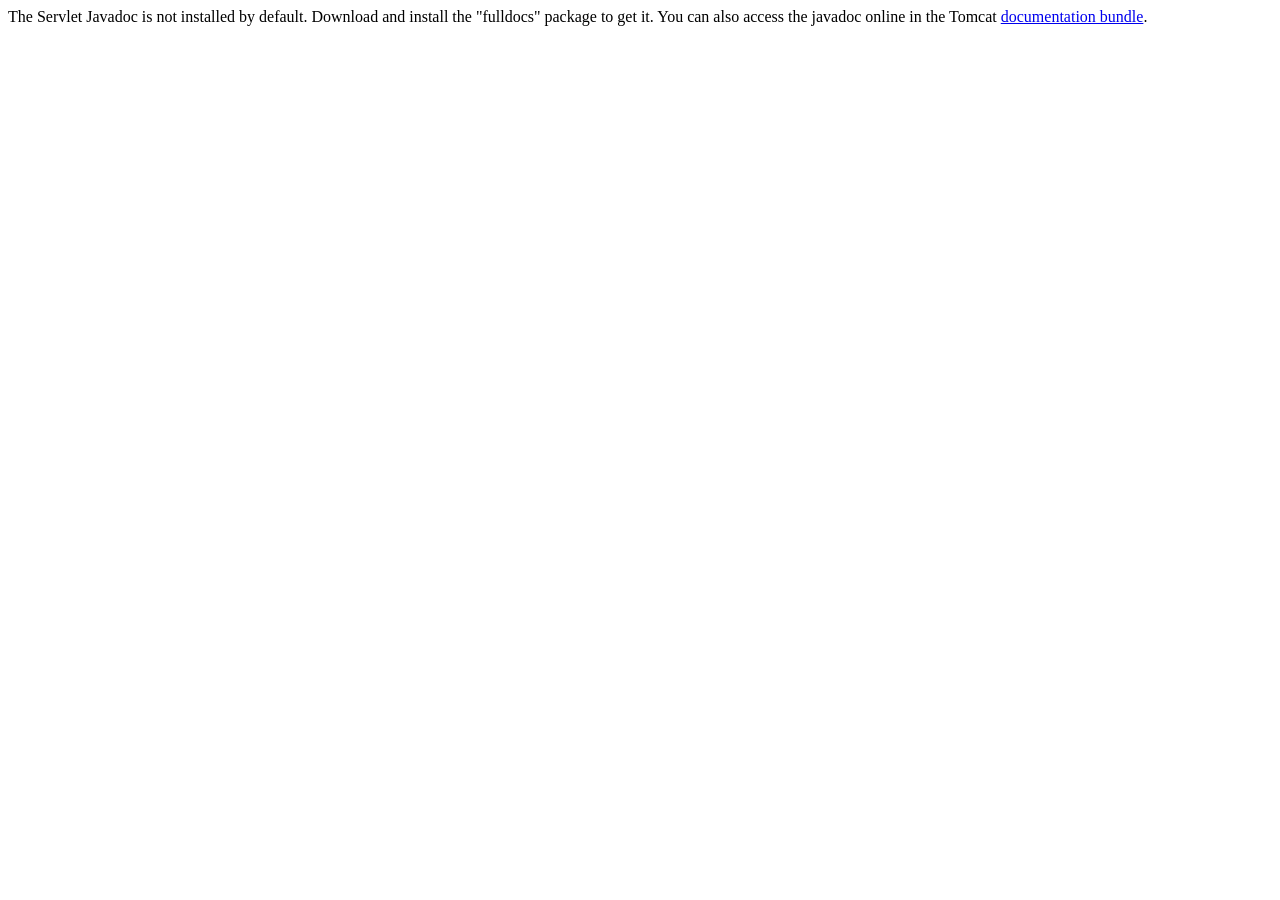
<file: .tools/apache-tomcat-10.1.52/webapps/docs/servletapi/index.html>
<!--
  Licensed to the Apache Software Foundation (ASF) under one or more
  contributor license agreements.  See the NOTICE file distributed with
  this work for additional information regarding copyright ownership.
  The ASF licenses this file to You under the Apache License, Version 2.0
  (the "License"); you may not use this file except in compliance with
  the License.  You may obtain a copy of the License at

      http://www.apache.org/licenses/LICENSE-2.0

  Unless required by applicable law or agreed to in writing, software
  distributed under the License is distributed on an "AS IS" BASIS,
  WITHOUT WARRANTIES OR CONDITIONS OF ANY KIND, either express or implied.
  See the License for the specific language governing permissions and
  limitations under the License.
-->
<!DOCTYPE html>
<html>
    <head>
    <meta charset="UTF-8" />
    <title>API docs</title>
</head>

<body>

The Servlet Javadoc is not installed by default. Download and install
the "fulldocs" package to get it.

You can also access the javadoc online in the Tomcat
<a href="https://tomcat.apache.org/tomcat-10.1-doc/">
documentation bundle</a>.

</body>
</html>
</file>
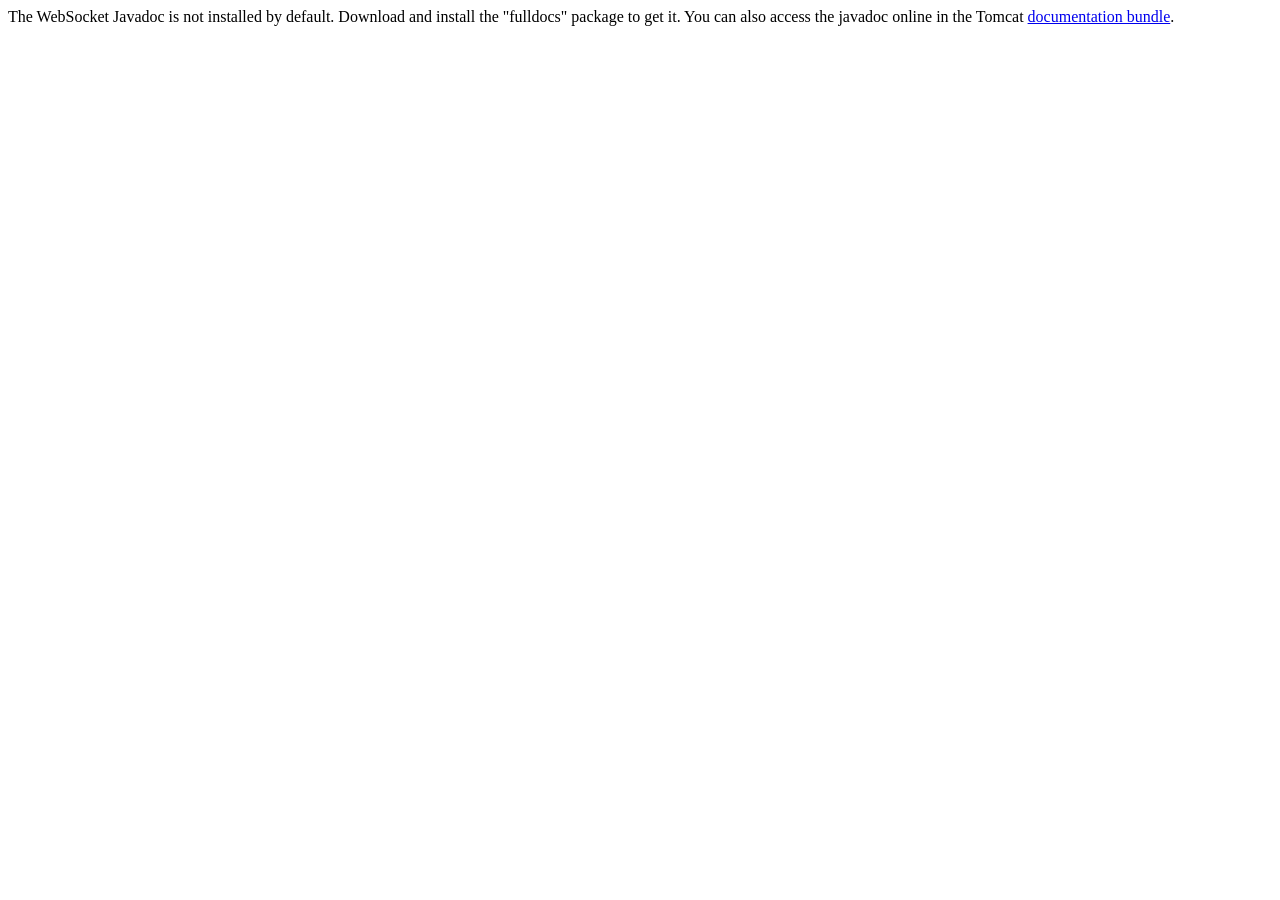
<file: .tools/apache-tomcat-10.1.52/webapps/docs/websocketapi/index.html>
<!--
  Licensed to the Apache Software Foundation (ASF) under one or more
  contributor license agreements.  See the NOTICE file distributed with
  this work for additional information regarding copyright ownership.
  The ASF licenses this file to You under the Apache License, Version 2.0
  (the "License"); you may not use this file except in compliance with
  the License.  You may obtain a copy of the License at

      http://www.apache.org/licenses/LICENSE-2.0

  Unless required by applicable law or agreed to in writing, software
  distributed under the License is distributed on an "AS IS" BASIS,
  WITHOUT WARRANTIES OR CONDITIONS OF ANY KIND, either express or implied.
  See the License for the specific language governing permissions and
  limitations under the License.
-->
<!DOCTYPE html>
<html>
    <head>
    <meta charset="UTF-8" />
    <title>API docs</title>
</head>

<body>

The WebSocket Javadoc is not installed by default. Download and install
the "fulldocs" package to get it.

You can also access the javadoc online in the Tomcat
<a href="https://tomcat.apache.org/tomcat-10.1-doc/">
documentation bundle</a>.

</body>
</html>
</file>
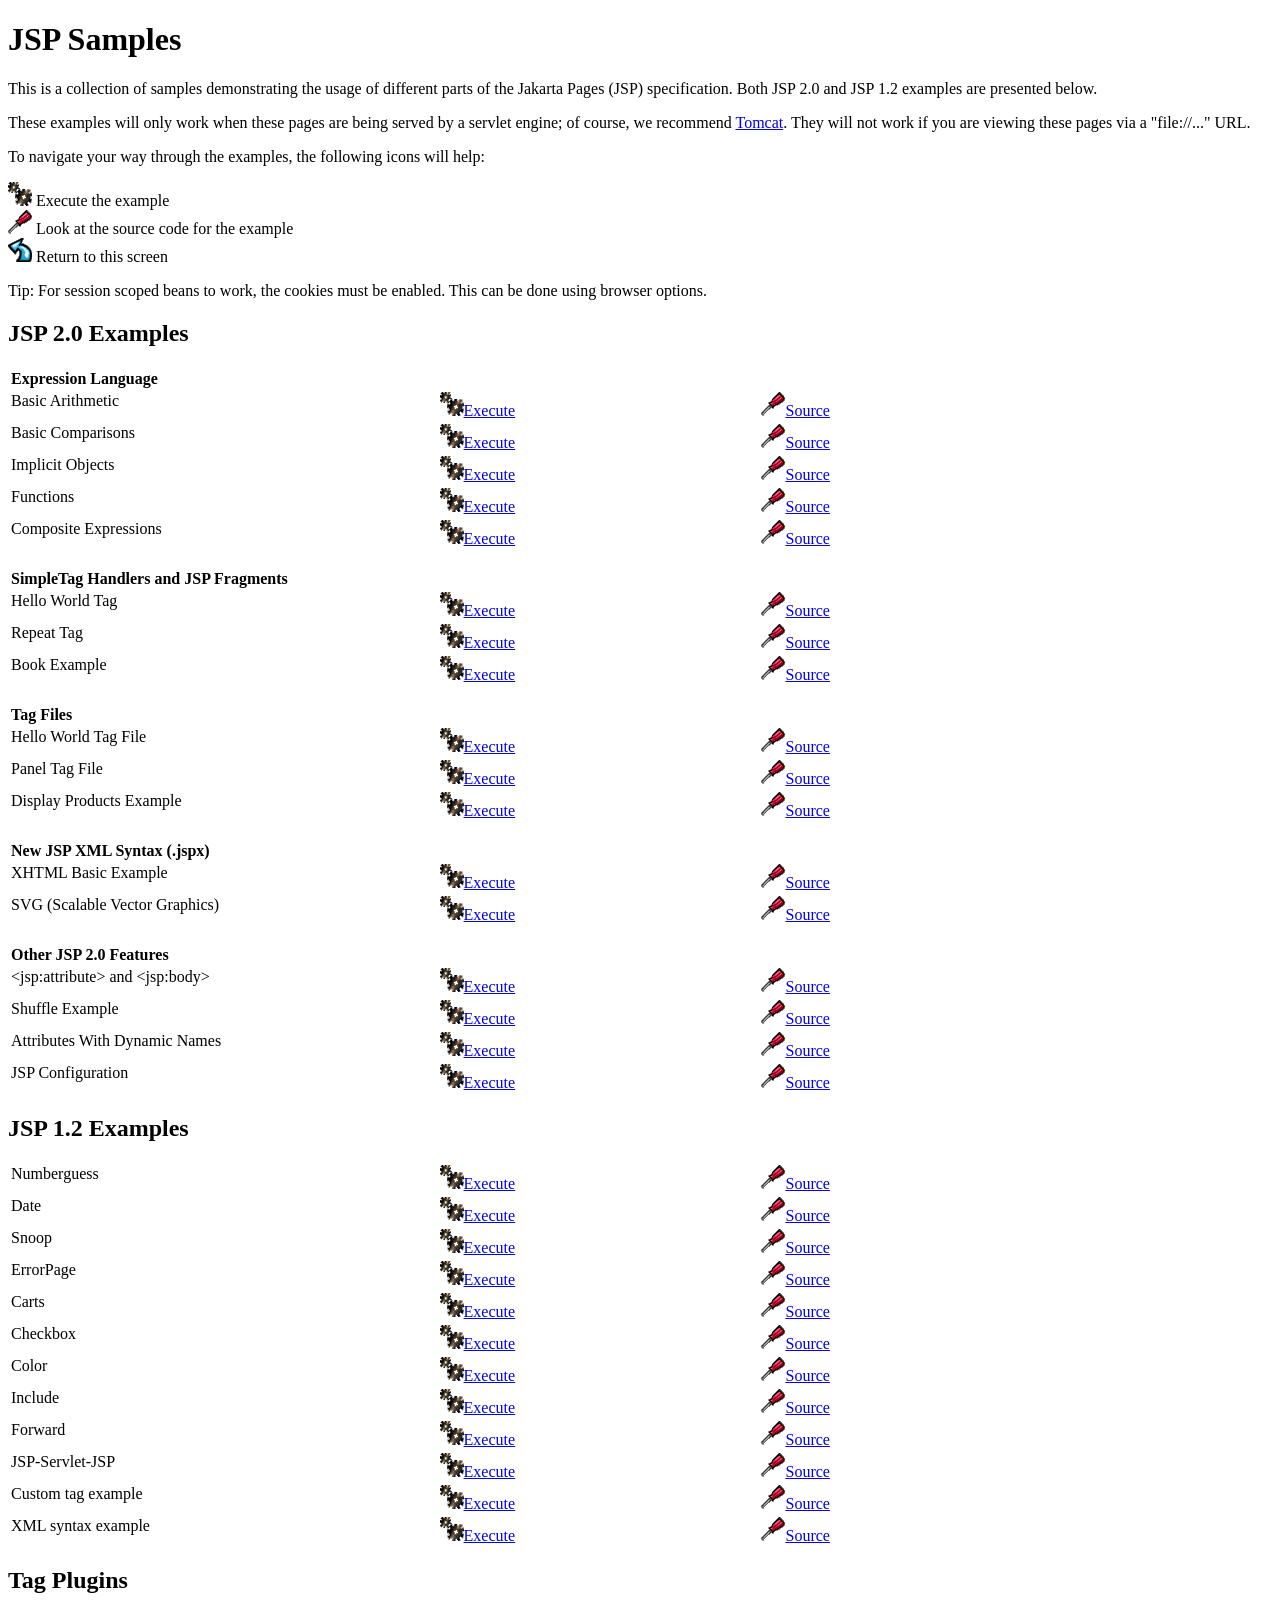
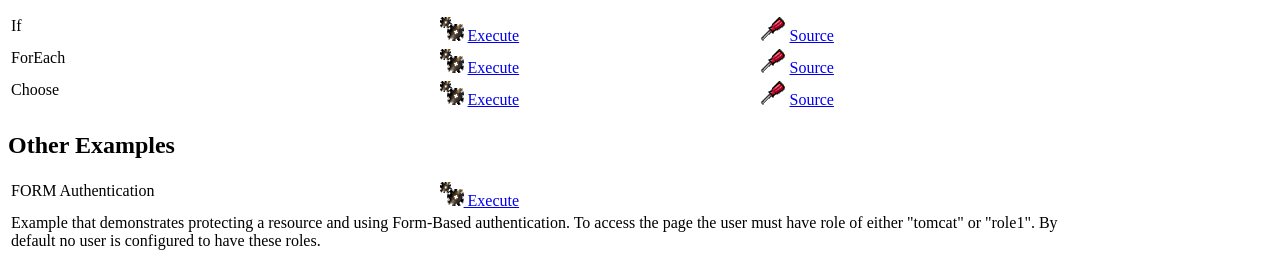
<file: .tools/apache-tomcat-10.1.52/webapps/examples/jsp/index.html>
<!--
 Licensed to the Apache Software Foundation (ASF) under one or more
  contributor license agreements.  See the NOTICE file distributed with
  this work for additional information regarding copyright ownership.
  The ASF licenses this file to You under the Apache License, Version 2.0
  (the "License"); you may not use this file except in compliance with
  the License.  You may obtain a copy of the License at

      http://www.apache.org/licenses/LICENSE-2.0

  Unless required by applicable law or agreed to in writing, software
  distributed under the License is distributed on an "AS IS" BASIS,
  WITHOUT WARRANTIES OR CONDITIONS OF ANY KIND, either express or implied.
  See the License for the specific language governing permissions and
  limitations under the License.
-->
<!DOCTYPE html><html lang="en">
<head>
   <meta charset="UTF-8"/>
   <title>JSP Examples</title>
   <style type="text/css">
   img { border: 0; }
   th { text-align: left; }
   tr { vertical-align: top; }
   </style>
</head>
<body>
<h1>JSP
Samples</h1>
<p>This is a collection of samples demonstrating the usage of different
parts of the Jakarta Pages (JSP) specification.  Both JSP 2.0 and
JSP 1.2 examples are presented below.
<p>These examples will only work when these pages are being served by a
servlet engine; of course, we recommend
<a href="https://tomcat.apache.org/">Tomcat</a>.
They will not work if you are viewing these pages via a
"file://..." URL.
<p>To navigate your way through the examples, the following icons will
help:</p>
<ul style="list-style-type: none; padding-left: 0;">
<li><img src="images/execute.gif" alt=""> Execute the example</li>
<li><img src="images/code.gif" alt=""> Look at the source code for the example</li>
<li><img src="images/return.gif" alt=""> Return to this screen</li>
</ul>

<p>Tip: For session scoped beans to work, the cookies must be enabled.
This can be done using browser options.</p>
<h2>JSP 2.0 Examples</h2>

<table style="width: 85%;">
<tr>
<th colspan="3">Expression Language</th>
</tr>

<tr>
<td>Basic Arithmetic</td>
<td style="width: 30%;"><a href="jsp2/el/basic-arithmetic.jsp"><img src="images/execute.gif" alt=""></a><a href="jsp2/el/basic-arithmetic.jsp">Execute</a></td>

<td style="width: 30%;"><a href="jsp2/el/basic-arithmetic.html"><img src="images/code.gif" alt=""></a><a href="jsp2/el/basic-arithmetic.html">Source</a></td>
</tr>

<tr>
<td>Basic Comparisons</td>
<td style="width: 30%;"><a href="jsp2/el/basic-comparisons.jsp"><img src="images/execute.gif" alt=""></a><a href="jsp2/el/basic-comparisons.jsp">Execute</a></td>

<td style="width: 30%;"><a href="jsp2/el/basic-comparisons.html"><img src="images/code.gif" alt=""></a><a href="jsp2/el/basic-comparisons.html">Source</a></td>
</tr>

<tr>
<td>Implicit Objects</td>
<td style="width: 30%;"><a href="jsp2/el/implicit-objects.jsp?foo=bar"><img src="images/execute.gif" alt=""></a><a href="jsp2/el/implicit-objects.jsp?foo=bar">Execute</a></td>

<td style="width: 30%;"><a href="jsp2/el/implicit-objects.html"><img src="images/code.gif" alt=""></a><a href="jsp2/el/implicit-objects.html">Source</a></td>
</tr>
<tr>

<td>Functions</td>
<td style="width: 30%;"><a href="jsp2/el/functions.jsp?foo=JSP+2.0"><img src="images/execute.gif" alt=""></a><a href="jsp2/el/functions.jsp?foo=JSP+2.0">Execute</a></td>

<td style="width: 30%;"><a href="jsp2/el/functions.html"><img src="images/code.gif" alt=""></a><a href="jsp2/el/functions.html">Source</a></td>
</tr>

<tr>
<td>Composite Expressions</td>
<td style="width: 30%;"><a href="jsp2/el/composite.jsp"><img src="images/execute.gif" alt=""></a><a href="jsp2/el/composite.jsp">Execute</a></td>

<td style="width: 30%;"><a href="jsp2/el/composite.html"><img src="images/code.gif" alt=""></a><a href="jsp2/el/composite.html">Source</a></td>
</tr>


<tr>
<th colspan="3"><br />SimpleTag Handlers and JSP Fragments</th>
</tr>

<tr>
<td>Hello World Tag</td>
<td style="width: 30%;"><a href="jsp2/simpletag/hello.jsp"><img src="images/execute.gif" alt=""></a><a href="jsp2/simpletag/hello.jsp">Execute</a></td>

<td style="width: 30%;"><a href="jsp2/simpletag/hello.html"><img src="images/code.gif" alt=""></a><a href="jsp2/simpletag/hello.html">Source</a></td>
</tr>

<tr>
<td>Repeat Tag</td>
<td style="width: 30%;"><a href="jsp2/simpletag/repeat.jsp"><img src="images/execute.gif" alt=""></a><a href="jsp2/simpletag/repeat.jsp">Execute</a></td>

<td style="width: 30%;"><a href="jsp2/simpletag/repeat.html"><img src="images/code.gif" alt=""></a><a href="jsp2/simpletag/repeat.html">Source</a></td>
</tr>

<tr>
<td>Book Example</td>
<td style="width: 30%;"><a href="jsp2/simpletag/book.jsp"><img src="images/execute.gif" alt=""></a><a href="jsp2/simpletag/book.jsp">Execute</a></td>

<td style="width: 30%;"><a href="jsp2/simpletag/book.html"><img src="images/code.gif" alt=""></a><a href="jsp2/simpletag/book.html">Source</a></td>
</tr>

<tr>
<th colspan="3"><br />Tag Files</th>
</tr>

<tr>
<td>Hello World Tag File</td>
<td style="width: 30%;"><a href="jsp2/tagfiles/hello.jsp"><img src="images/execute.gif" alt=""></a><a href="jsp2/tagfiles/hello.jsp">Execute</a></td>

<td style="width: 30%;"><a href="jsp2/tagfiles/hello.html"><img src="images/code.gif" alt=""></a><a href="jsp2/tagfiles/hello.html">Source</a></td>
</tr>

<tr>
<td>Panel Tag File</td>
<td style="width: 30%;"><a href="jsp2/tagfiles/panel.jsp"><img src="images/execute.gif" alt=""></a><a href="jsp2/tagfiles/panel.jsp">Execute</a></td>

<td style="width: 30%;"><a href="jsp2/tagfiles/panel.html"><img src="images/code.gif" alt=""></a><a href="jsp2/tagfiles/panel.html">Source</a></td>
</tr>

<tr>
<td>Display Products Example</td>
<td style="width: 30%;"><a href="jsp2/tagfiles/products.jsp"><img src="images/execute.gif" alt=""></a><a href="jsp2/tagfiles/products.jsp">Execute</a></td>

<td style="width: 30%;"><a href="jsp2/tagfiles/products.html"><img src="images/code.gif" alt=""></a><a href="jsp2/tagfiles/products.html">Source</a></td>
</tr>

<tr>
<th colspan="3"><br />New JSP XML Syntax (.jspx)</th>
</tr>

<tr>
<td>XHTML Basic Example</td>
<td style="width: 30%;"><a href="jsp2/jspx/basic.jspx"><img src="images/execute.gif" alt=""></a><a href="jsp2/jspx/basic.jspx">Execute</a></td>

<td style="width: 30%;"><a href="jsp2/jspx/basic.html"><img src="images/code.gif" alt=""></a><a href="jsp2/jspx/basic.html">Source</a></td>
</tr>

<tr>
<td>SVG (Scalable Vector Graphics)</td>
<td style="width: 30%;"><a href="jsp2/jspx/svgexample.html"><img src="images/execute.gif" alt=""></a><a href="jsp2/jspx/svgexample.html">Execute</a></td>

<td style="width: 30%;"><a href="jsp2/jspx/textRotate.html"><img src="images/code.gif" alt=""></a><a href="jsp2/jspx/textRotate.html">Source</a></td>
</tr>

<tr>
<th colspan="3"><br />Other JSP 2.0 Features</th>
</tr>

<tr>
<td>&lt;jsp:attribute&gt; and &lt;jsp:body&gt;</td>
<td style="width: 30%;"><a href="jsp2/jspattribute/jspattribute.jsp"><img src="images/execute.gif" alt=""></a><a href="jsp2/jspattribute/jspattribute.jsp">Execute</a></td>

<td style="width: 30%;"><a href="jsp2/jspattribute/jspattribute.html"><img src="images/code.gif" alt=""></a><a href="jsp2/jspattribute/jspattribute.html">Source</a></td>
</tr>

<tr>
<td>Shuffle Example</td>
<td style="width: 30%;"><a href="jsp2/jspattribute/shuffle.jsp"><img src="images/execute.gif" alt=""></a><a href="jsp2/jspattribute/shuffle.jsp">Execute</a></td>

<td style="width: 30%;"><a href="jsp2/jspattribute/shuffle.html"><img src="images/code.gif" alt=""></a><a href="jsp2/jspattribute/shuffle.html">Source</a></td>
</tr>

<tr>
<td>Attributes With Dynamic Names</td>
<td style="width: 30%;"><a href="jsp2/misc/dynamicattrs.jsp"><img src="images/execute.gif" alt=""></a><a href="jsp2/misc/dynamicattrs.jsp">Execute</a></td>

<td style="width: 30%;"><a href="jsp2/misc/dynamicattrs.html"><img src="images/code.gif" alt=""></a><a href="jsp2/misc/dynamicattrs.html">Source</a></td>
</tr>

<tr>
<td>JSP Configuration</td>
<td style="width: 30%;"><a href="jsp2/misc/config.jsp"><img src="images/execute.gif" alt=""></a><a href="jsp2/misc/config.jsp">Execute</a></td>

<td style="width: 30%;"><a href="jsp2/misc/config.html"><img src="images/code.gif" alt=""></a><a href="jsp2/misc/config.html">Source</a></td>
</tr>

</table>

<h2>JSP 1.2 Examples</h2>
<table style="width: 85%;">
<tr>
<td>Numberguess</td>

<td style="width: 30%;"><a href="num/numguess.jsp"><img src="images/execute.gif" alt=""></a><a href="num/numguess.jsp">Execute</a></td>

<td style="width: 30%;"><a href="num/numguess.html"><img src="images/code.gif" alt=""></a><a href="num/numguess.html">Source</a></td>
</tr>

<tr>
<td>Date</td>

<td style="width: 30%;"><a href="dates/date.jsp"><img src="images/execute.gif" alt=""></a><a href="dates/date.jsp">Execute</a></td>

<td style="width: 30%;"><a href="dates/date.html"><img src="images/code.gif" alt=""></a><a href="dates/date.html">Source</a></td>
</tr>

<tr>
<td>Snoop</td>

<td style="width: 30%;"><a href="snp/snoop.jsp"><img src="images/execute.gif" alt=""></a><a href="snp/snoop.jsp">Execute</a></td>

<td style="width: 30%;"><a href="snp/snoop.html"><img src="images/code.gif" alt=""></a><a href="snp/snoop.html">Source</a></td>
</tr>

<tr>
<td>ErrorPage</td>

<td style="width: 30%;"><a href="error/error.html"><img src="images/execute.gif" alt=""></a><a href="error/error.html">Execute</a></td>

<td style="width: 30%;"><a href="error/er.html"><img src="images/code.gif" alt=""></a><a href="error/er.html">Source</a></td>
</tr>

<tr>
<td>Carts</td>

<td style="width: 30%;"><a href="sessions/shopping.jsp"><img src="images/execute.gif" alt=""></a><a href="sessions/shopping.jsp">Execute</a></td>

<td style="width: 30%;"><a href="sessions/crt.html"><img src="images/code.gif" alt=""></a><a href="sessions/crt.html">Source</a></td>
</tr>

<tr>
<td>Checkbox</td>

<td style="width: 30%;"><a href="checkbox/check.html"><img src="images/execute.gif" alt=""></a><a href="checkbox/check.html">Execute</a></td>

<td style="width: 30%;"><a href="checkbox/cresult.html"><img src="images/code.gif" alt=""></a><a href="checkbox/cresult.html">Source</a></td>
</tr>

<tr>
<td>Color</td>

<td style="width: 30%;"><a href="colors/colors.html"><img src="images/execute.gif" alt=""></a><a href="colors/colors.html">Execute</a></td>

<td style="width: 30%;"><a href="colors/clr.html"><img src="images/code.gif" alt=""></a><a href="colors/clr.html">Source</a></td>
</tr>

<tr>
<td>Include</td>

<td style="width: 30%;"><a href="include/include.jsp"><img src="images/execute.gif" alt=""></a><a href="include/include.jsp">Execute</a></td>

<td style="width: 30%;"><a href="include/inc.html"><img src="images/code.gif" alt=""></a><a href="include/inc.html">Source</a></td>
</tr>

<tr>
<td>Forward</td>

<td style="width: 30%;"><a href="forward/forward.jsp"><img src="images/execute.gif" alt=""></a><a href="forward/forward.jsp">Execute</a></td>

<td style="width: 30%;"><a href="forward/fwd.html"><img src="images/code.gif" alt=""></a><a href="forward/fwd.html">Source</a></td>
</tr>

<tr>
<td>JSP-Servlet-JSP</td>

<td style="width: 30%;"><a href="jsptoserv/jsptoservlet.jsp"><img src="images/execute.gif" alt=""></a><a href="jsptoserv/jsptoservlet.jsp">Execute</a></td>

<td style="width: 30%;"><a href="jsptoserv/jts.html"><img src="images/code.gif" alt=""></a><a href="jsptoserv/jts.html">Source</a></td>
</tr>

<tr>
<td>Custom tag example</td>

<td style="width: 30%;"><a href="simpletag/foo.jsp"><img src="images/execute.gif" alt=""></a><a href="simpletag/foo.jsp">Execute</a></td>

<td style="width: 30%;"><a href="simpletag/foo.html"><img src="images/code.gif" alt=""></a><a href="simpletag/foo.html">Source</a></td>
</tr>

<tr>
<td>XML syntax example</td>
<td style="width: 30%;"><a href="xml/xml.jsp"><img src="images/execute.gif" alt=""></a><a href="xml/xml.jsp">Execute</a></td>

<td style="width: 30%;"><a href="xml/xml.html"><img src="images/code.gif" alt=""></a><a href="xml/xml.html">Source</a></td>
</tr>

</table>

<h2>Tag Plugins</h2>
<table style="width: 85%;">

<tr>
  <td>If</td>
  <td style="width: 30%;">
    <a href="tagplugin/if.jsp"><img src="images/execute.gif" alt=""></a>
    <a href="tagplugin/if.jsp">Execute</a>
  </td>
  <td style="width: 30%;">
    <a href="tagplugin/if.html"><img src="images/code.gif" alt=""></a>
    <a href="tagplugin/if.html">Source</a>
  </td>
</tr>

<tr>
  <td>ForEach</td>
  <td style="width: 30%;">
    <a href="tagplugin/foreach.jsp"><img src="images/execute.gif" alt=""></a>
    <a href="tagplugin/foreach.jsp">Execute</a>
  </td>
  <td style="width: 30%;">
    <a href="tagplugin/foreach.html"><img src="images/code.gif" alt=""></a>
    <a href="tagplugin/foreach.html">Source</a>
  </td>
</tr>

<tr>
  <td>Choose</td>
  <td style="width: 30%;">
    <a href="tagplugin/choose.jsp"><img src="images/execute.gif" alt=""></a>
    <a href="tagplugin/choose.jsp">Execute</a>
  </td>
  <td style="width: 30%;">
    <a href="tagplugin/choose.html"><img src="images/code.gif" alt=""></a>
    <a href="tagplugin/choose.html">Source</a>
  </td>
</tr>

</table>

<h2>Other Examples</h2>
<table style="width: 85%;">

<tr>
  <td>FORM Authentication</td>
  <td style="width: 30%;">
    <a href="security/protected/index.jsp"><img src="images/execute.gif" alt=""> Execute</a>
  </td>
  <td style="width: 30%;"></td>
</tr>
<tr>
  <td colspan="3">Example that demonstrates protecting a resource and
    using Form-Based authentication. To access the page the user must
    have role of either "tomcat" or "role1". By default no user
    is configured to have these roles.</td>
</tr>

</table>
</body>
</html>
</file>
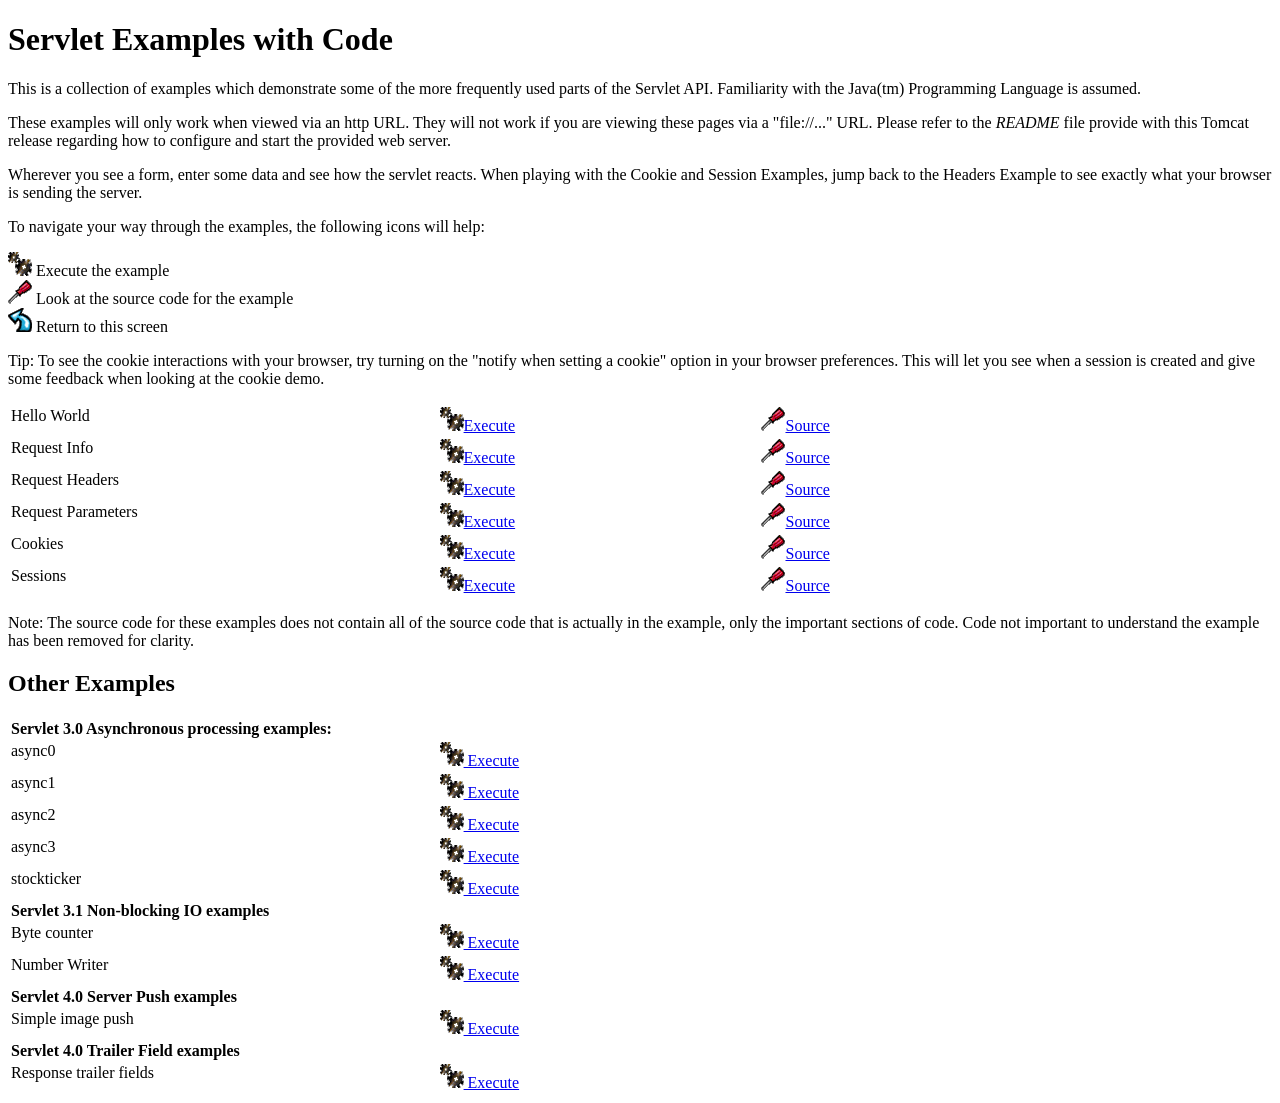
<file: .tools/apache-tomcat-10.1.52/webapps/examples/servlets/index.html>
<!--
 Licensed to the Apache Software Foundation (ASF) under one or more
  contributor license agreements.  See the NOTICE file distributed with
  this work for additional information regarding copyright ownership.
  The ASF licenses this file to You under the Apache License, Version 2.0
  (the "License"); you may not use this file except in compliance with
  the License.  You may obtain a copy of the License at

      http://www.apache.org/licenses/LICENSE-2.0

  Unless required by applicable law or agreed to in writing, software
  distributed under the License is distributed on an "AS IS" BASIS,
  WITHOUT WARRANTIES OR CONDITIONS OF ANY KIND, either express or implied.
  See the License for the specific language governing permissions and
  limitations under the License.
-->
<!DOCTYPE html><html lang="en">
<head>
   <meta charset="UTF-8" />
   <title>Servlet Examples</title>
   <style type="text/css">
   img { border: 0; }
   th { text-align: left; }
   tr { vertical-align: top; }
   </style>
</head>
<body>
<h1>Servlet
Examples with Code</h1>
<p>This is a collection of examples which demonstrate some of the more
frequently used parts of the Servlet API. Familiarity with the Java(tm)
Programming Language is assumed.
<p>These examples will only work when viewed via an http URL. They will
not work if you are viewing these pages via a "file://..." URL. Please
refer to the <i>README</i> file provide with this Tomcat release regarding
how to configure and start the provided web server.
<p>Wherever you see a form, enter some data and see how the servlet reacts.
When playing with the Cookie and Session Examples, jump back to the Headers
Example to see exactly what your browser is sending the server.
<p>To navigate your way through the examples, the following icons will
help:</p>
<ul style="list-style-type: none; padding-left: 0;">
<li><img src="images/execute.gif" alt=""> Execute the example</li>
<li><img src="images/code.gif" alt=""> Look at the source code for the example</li>
<li><img src="images/return.gif" alt=""> Return to this screen</li>
</ul>

<p>Tip: To see the cookie interactions with your browser, try turning on
the "notify when setting a cookie" option in your browser preferences.
This will let you see when a session is created and give some feedback
when looking at the cookie demo.</p>
<table style="width: 85%;" >
<tr>
<td>Hello World</td>

<td style="width: 30%;"><a href="servlet/HelloWorldExample"><img SRC="images/execute.gif" alt=""></a><a href="servlet/HelloWorldExample">Execute</a></td>

<td style="width: 30%;"><a href="helloworld.html"><img SRC="images/code.gif" alt=""></a><a href="helloworld.html">Source</a></td>
</tr>

<tr>
<td>Request Info</td>

<td style="width: 30%;"><a href="servlet/RequestInfoExample"><img SRC="images/execute.gif" alt=""></a><a href="servlet/RequestInfoExample">Execute</a></td>

<td style="width: 30%;"><a href="reqinfo.html"><img SRC="images/code.gif" alt=""></a><a href="reqinfo.html">Source</a></td>
</tr>

<tr>
<td>Request Headers</td>

<td style="width: 30%;"><a href="servlet/RequestHeaderExample"><img SRC="images/execute.gif" alt=""></a><a href="servlet/RequestHeaderExample">Execute</a></td>

<td style="width: 30%;"><a href="reqheaders.html"><img SRC="images/code.gif" alt=""></a><a href="reqheaders.html">Source</a></td>
</tr>

<tr>
<td>Request Parameters</td>

<td style="width: 30%;"><a href="servlet/RequestParamExample"><img SRC="images/execute.gif" alt=""></a><a href="servlet/RequestParamExample">Execute</a></td>

<td style="width: 30%;"><a href="reqparams.html"><img SRC="images/code.gif" alt=""></a><a href="reqparams.html">Source</a></td>
</tr>

<tr>
<td>Cookies</td>

<td style="width: 30%;"><a href="servlet/CookieExample"><img SRC="images/execute.gif" alt=""></a><a href="servlet/CookieExample">Execute</a></td>

<td style="width: 30%;"><a href="cookies.html"><img SRC="images/code.gif" alt=""></a><a href="cookies.html">Source</a></td>
</tr>

<tr>
<td>Sessions</td>

<td style="width: 30%;"><a href="servlet/SessionExample"><img SRC="images/execute.gif" alt=""></a><a href="servlet/SessionExample">Execute</a></td>

<td style="width: 30%;"><a href="sessions.html"><img SRC="images/code.gif" alt=""></a><a href="sessions.html">Source</a></td>
</tr>
</table>

<p>Note: The source code for these examples does not contain all of the
source code that is actually in the example, only the important sections
of code. Code not important to understand the example has been removed
for clarity.</p>

<h2>Other Examples</h2>
<table style="width: 85%;" >

<tr>
  <th colspan="3">Servlet 3.0 Asynchronous processing examples:</th>
</tr>
<tr>
  <td>async0</td>
  <td style="width: 30%;">
    <a href="../async/async0"><img SRC="images/execute.gif" alt=""> Execute</a>
  </td>
  <td style="width: 30%;"></td>
</tr>
<tr>
  <td>async1</td>
  <td style="width: 30%;">
    <a href="../async/async1"><img SRC="images/execute.gif" alt=""> Execute</a>
  </td>
  <td style="width: 30%;"></td>
</tr>
<tr>
  <td>async2</td>
  <td style="width: 30%;">
    <a href="../async/async2"><img SRC="images/execute.gif" alt=""> Execute</a>
  </td>
  <td style="width: 30%;"></td>
</tr>
<tr>
  <td>async3</td>
  <td style="width: 30%;">
    <a href="../async/async3"><img SRC="images/execute.gif" alt=""> Execute</a>
  </td>
  <td style="width: 30%;"></td>
</tr>
<tr>
  <td>stockticker</td>
  <td style="width: 30%;">
    <a href="../async/stockticker"><img SRC="images/execute.gif" alt=""> Execute</a>
  </td>
  <td style="width: 30%;"></td>
</tr>

<tr>
  <th colspan="3">Servlet 3.1 Non-blocking IO examples</th>
</tr>
<tr>
  <td>Byte counter</td>
  <td style="width: 30%;">
    <a href="nonblocking/bytecounter.html"><img src="images/execute.gif" alt=""> Execute</a>
  </td>
  <td style="width: 30%;"></td>
</tr>
<tr>
  <td>Number Writer</td>
  <td style="width: 30%;">
    <a href="nonblocking/numberwriter"><img src="images/execute.gif" alt=""> Execute</a>
  </td>
  <td style="width: 30%;"></td>
</tr>

<tr>
  <th colspan="3">Servlet 4.0 Server Push examples</th>
</tr>
<tr>
  <td>Simple image push</td>
  <td style="width: 30%;">
    <a href="serverpush/simpleimage"><img src="images/execute.gif" alt=""> Execute</a>
  </td>
  <td style="width: 30%;"></td>
</tr>

<tr>
  <th colspan="3">Servlet 4.0 Trailer Field examples</th>
</tr>
<tr>
  <td>Response trailer fields</td>
  <td style="width: 30%;">
    <a href="trailers/response"><img src="images/execute.gif" alt=""> Execute</a>
  </td>
  <td style="width: 30%;"></td>
</tr>

</table>

</body>
</html>
</file>
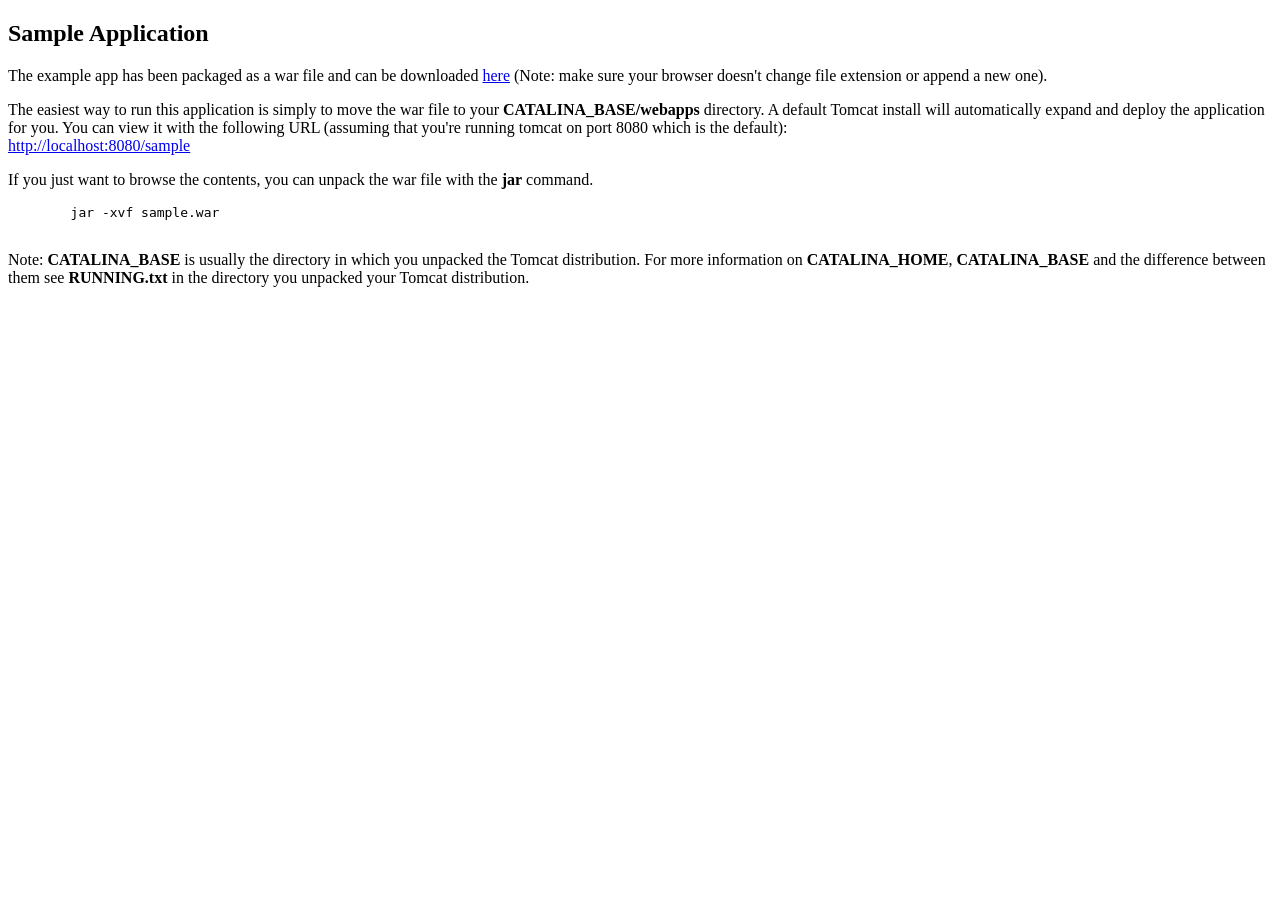
<file: .tools/apache-tomcat-10.1.52/webapps/docs/appdev/sample/index.html>
<!DOCTYPE html>
<!--
  Licensed to the Apache Software Foundation (ASF) under one or more
  contributor license agreements.  See the NOTICE file distributed with
  this work for additional information regarding copyright ownership.
  The ASF licenses this file to You under the Apache License, Version 2.0
  (the "License"); you may not use this file except in compliance with
  the License.  You may obtain a copy of the License at

      http://www.apache.org/licenses/LICENSE-2.0

  Unless required by applicable law or agreed to in writing, software
  distributed under the License is distributed on an "AS IS" BASIS,
  WITHOUT WARRANTIES OR CONDITIONS OF ANY KIND, either express or implied.
  See the License for the specific language governing permissions and
  limitations under the License.
-->
<html>
<head>
<meta charset="UTF-8" />
<title>Sample Application</title>
</head>
<body>
<h2>Sample Application</h2>
      <p>
        The example app has been packaged as a war file and can be downloaded
        <a href="sample.war">here</a> (Note: make sure your browser doesn't
        change file extension or append a new one).
      </p>
      <p>
        The easiest way to run this application is simply to move the war file
        to your <b>CATALINA_BASE/webapps</b> directory. A default Tomcat install
        will automatically expand and deploy the application for you. You can
        view it with the following URL (assuming that you're running tomcat on
        port 8080 which is the default):
        <br />
        <a href="http://localhost:8080/sample">http://localhost:8080/sample</a>
      </p>
      <p>
        If you just want to browse the contents, you can unpack the war file
        with the <b>jar</b> command.
      </p>
      <pre>
        jar -xvf sample.war
      </pre>
      <p>
         Note: <b>CATALINA_BASE</b> is usually the directory in which you
         unpacked the Tomcat distribution. For more information on
         <b>CATALINA_HOME</b>, <b>CATALINA_BASE</b> and the difference between
         them see <b>RUNNING.txt</b> in the directory you unpacked your Tomcat
         distribution.
      </p>
</body>
</html>
</file>
<file: .tools/apache-tomcat-10.1.52/webapps/docs/images/docs-stylesheet.css>
@charset "utf-8";
/*
  Licensed to the Apache Software Foundation (ASF) under one or more
  contributor license agreements.  See the NOTICE file distributed with
  this work for additional information regarding copyright ownership.
  The ASF licenses this file to You under the Apache License, Version 2.0
  (the "License"); you may not use this file except in compliance with
  the License.  You may obtain a copy of the License at

      http://www.apache.org/licenses/LICENSE-2.0

  Unless required by applicable law or agreed to in writing, software
  distributed under the License is distributed on an "AS IS" BASIS,
  WITHOUT WARRANTIES OR CONDITIONS OF ANY KIND, either express or implied.
  See the License for the specific language governing permissions and
  limitations under the License.
*/

/* Fonts */
@import url("fonts/fonts.css");

/* General style */

h1, h2, h3, h4, h5, h6, th {
  font-weight: 600;
}

body {
  margin: 0;
}

body, input {
  font-family: 'Open Sans', sans-serif;
  font-size: 10.5pt;
}

code, pre {
  font-family: Consolas, monospace;
}

img {
  border: 0;
}

table {
  border-collapse: collapse;
  text-align: left;
}
table *:not(table) {
  /* Prevent border-collapsing for table child elements like <div> */
  border-collapse: separate;
}

th {
  text-align: left;
}

main {
  /* Remove this once all IEs support <main> element */
  display: block;
}


/* Layout */

#wrapper {
  min-width: 400px;
}

#header {
  border-bottom: 1px solid #bbb;
}

@media not print {
    #header {
        box-shadow: 0 0 7px #aaa;
    }
}

#header > div {
  padding-left: 15px;
  padding-right: 15px;

  /* Work-around for old browsers: */
  background-color: #F8F3E4;
  background: linear-gradient(to bottom, #ffffff -10%, #F8F3E4 100%);
  position: relative;
}

#header .logo {
  float: left;
  padding-top: 10px;
  min-width: 190px;
}

#header .logo  img{
  /* To avoid that the Font Descender being added to the parent div's height */
  vertical-align: middle;
}

#header .asfLogo {
  float: right;
  position: relative;
  top: 8px;
}

#header h1 {
  margin-top: 0.6em;
  margin-bottom: 0;
}

#header .versionInfo {
  font-size: 13pt;
  margin-bottom: 1em;
}

#middle {
  display: table;
  table-layout: fixed;
  margin: 0;
  width: 100%;
}
#middle > div { display: table-row; }
#middle > div > div { display: table-cell; vertical-align: top; }



#mainLeft {
  width: 190px;
}

#mainLeft > div {
  margin-top: -1px; /* to overwrite border of element above */
  padding-left: 16px;
  padding-right: 14px;
  padding-top: 6px;
  padding-bottom: 15px;
  background-color: #F8F3E4;
  border-right: 1px solid #bbb;
  border-bottom: 1px solid #bbb;
  font-size: 10pt;
  border-bottom-right-radius: 20px;
  box-shadow: 0 0 5px #aaa;
}

#mainLeft h2 {
  margin-bottom: 0.2em;
  font-size: 1.2em;
}

#mainLeft ul {
  padding: 0;
  margin: 0;
  list-style-type: none;
}

#mainLeft ul a {
  text-indent: -0.6em;
  padding-left: 1.4em;
  display: block;
  text-decoration: none;
  color: #444;
}
#mainLeft ul a:hover {
  color: #000;
  background-color: #D1c9b9;
}

#mainRight {
  padding-left: 14px;
  padding-right: 20px;

}

#footer {
  margin-top: 30px;
  padding-top: 20px;
  padding-bottom: 20px;
  padding-left: 20px;
  padding-right: 20px;
  border-top: 1px solid #ccc;
  color: #444;
  text-align: center;
  /* font-style: italic; */
  font-size: 9pt;
}


/* Content */

#content div.text {
  padding-left: 1em;
  padding-left: 1em;
}

#content h3, #content h4, #content h5, #content h6 {
  padding-left: 5px;
  padding-right: 5px;
  background-color: #eaeaea;
}

@media not print {
    #content h3, #content h4, #content h5, #content h6 {
        border: 1px solid #ccc;
        border-radius: 4px;
    }
}

#content h4, #content h5, #content h6 {
  background-color: #f6f6f6;
}

code {
  background-color: rgb(224,255,255);
}

div.codeBox pre code, code.attributeName, code.propertyName, code.noHighlight, .noHighlight code {
  background-color: transparent;
}
div.codeBox {
  overflow: auto;
  margin: 1em 0;
}
div.codeBox pre {
  margin: 0;
  padding: 4px;
  border: 1px solid #999;
  border-radius: 5px;
  background-color: #eff8ff;
  display: table; /* To prevent <pre>s from taking the complete available width. */
  /*
  When it is officially supported, use the following CSS instead of display: table
  to prevent big <pre>s from exceeding the browser window:
  max-width: available;
  width: min-content;
  */
}

div.codeBox pre.wrap {
  white-space: pre-wrap;
}


table.defaultTable tr, table.detail-table tr {
    border: 1px solid #CCC;
}

table.defaultTable tr:nth-child(even), table.detail-table tr:nth-child(even) {
    background-color: #FAFBFF;
}

table.defaultTable tr:nth-child(odd), table.detail-table tr:nth-child(odd) {
    background-color: #EEEFFF;
}

table.defaultTable th, table.detail-table th {
  background-color: #88b;
  color: #fff;
}

table.defaultTable th, table.defaultTable td, table.detail-table th, table.detail-table td {
  padding: 5px 8px;
}


p.notice {
  border: 1px solid rgb(255, 0, 0);
  background-color: rgb(238, 238, 238);
  color: rgb(0, 51, 102);
  padding: 0.5em;
  margin: 1em 2em 1em 1em;
}


/* Changelog-Styles */

ul.changelog {
  padding-left: 1em;
  list-style-type: none;
}

ul.changelog  li{
  padding-top: 5px;
  padding-bottom: 5px;
}

ul.changelog img {
  vertical-align: middle
}


/* Printer-only Styles */
@media print {
    .noPrint { display: none; }
    #middle > div > div#mainLeft { display: none; }
    a { color: inherit; text-decoration: none; }
}

/* Fix for Comments section which contains a <h4> */
#comments_thread h1, #comments_thread h2, #comments_thread h3, #comments_thread h4, #comments_thread h5, #comments_thread h6 {
    border: none;
    background-color: transparent;
}
</file>
